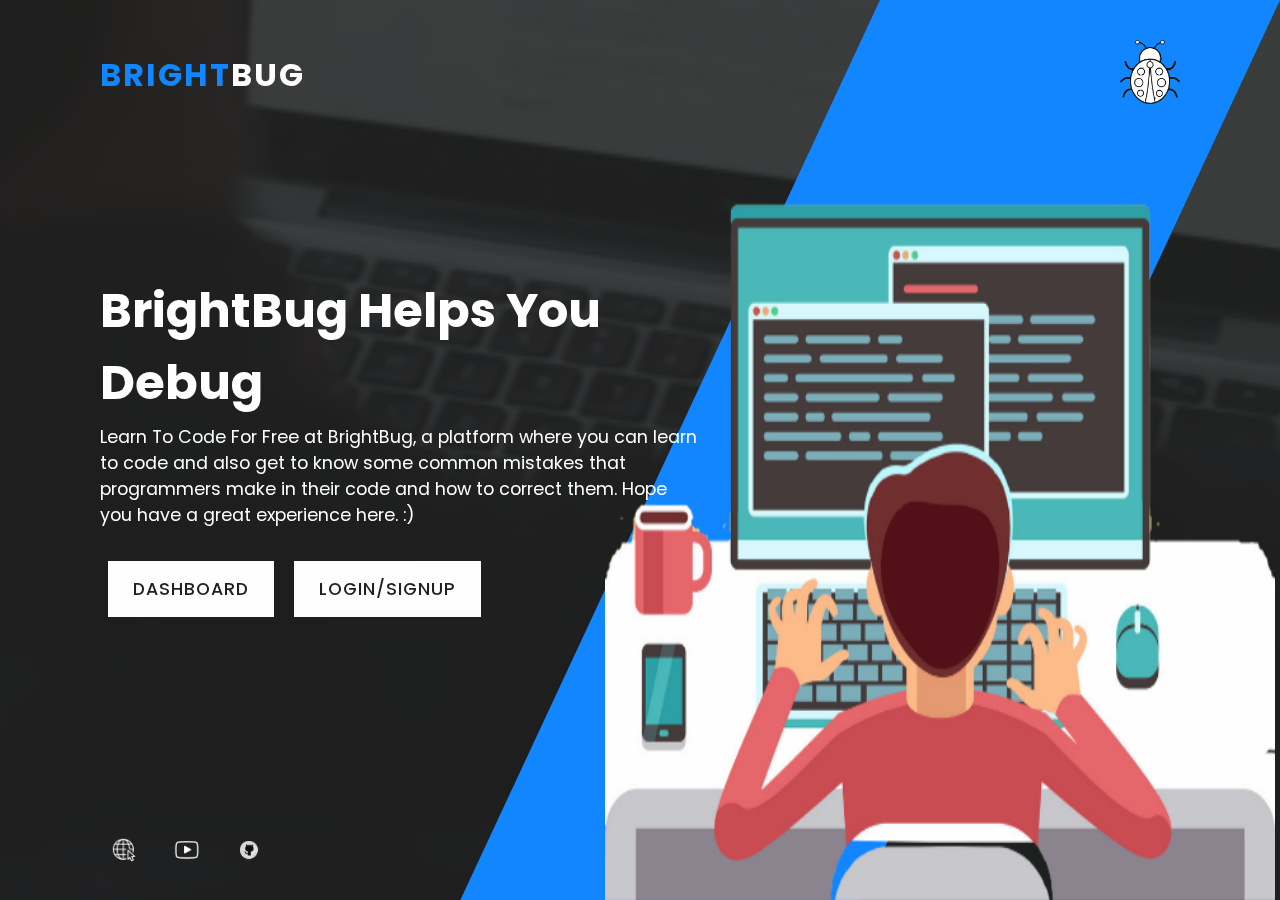
<file: index.html>
<!DOCTYPE html>
<html lang="en">
<head>
	<meta charset="utf-8">
	<meta name="viewport" content="width=device-width, initial scale=1.0">
	<meta property="og:type" content="website">
    <meta property="og:description" content="Learn To Code For Free at BrightBug, a platform where you can learn to code and also get to know some common mistakes that programmers make in their code and how to correct them.">
    <meta property="og:image" content="https://brightbug-edu.github.io/ogp.jpg">
	<meta property="og:site_name" content="BrightBug Education">
	<title>BrightBug Education</title>
	<link rel = "icon" href="toggle.png" type = "image/x-icon" class="x-icon">
	<link rel="stylesheet" href="style.css">
	<script src="https://cdnjs.cloudflare.com/ajax/libs/jquery/3.5.1/jquery.min.js"></script>
</head>
<body>
	<div class="loader">
        <div></div>
    </div>
	<div class="content">
	<header>
		<a href="https://brightbug-edu.github.io" class="logo"><span>BRIGHT</span>BUG</a>
		<div class="toggle"><img src="toggle.png"></div>
	</header>
	<div class="banner">
		<video src="bg1.mp4" autoplay muted loop type="mp4"></video>
		<div class="textBox">
			<h2>BrightBug Helps You Debug</h2>
			<p>Learn To Code For Free at BrightBug, a platform where you can learn to code and also get to know some common mistakes that programmers make in their code and how to correct them. Hope you have a great experience here. :)</p>
			<a href="Dashboard/">Dashboard</a>
			<a href="login">Login/SignUp</a>
		</div>
		<div class="imgBox">
			<img src="man.png">
		</div>
		<ul class="sci">
			<li><a href="https://brightbug-edu.github.io"><img src="web.png" ></a></li>
			<li><a href="https://www.youtube.com/channel/UCu9AAcdkXLlgfC1HhTxM0HA"><img src="yt.png"></a></li>
			<li><a href="https://github.com/brightbug-edu"><img src="git.png"></a></li>
		</ul>
	</div>
</div>
<script>
	$(window).on('load',function(){
		$(".loader").fadeOut(1000);
		$(".content").fadeIn(1000);
	});
</script>
</body>
</html>
</file>
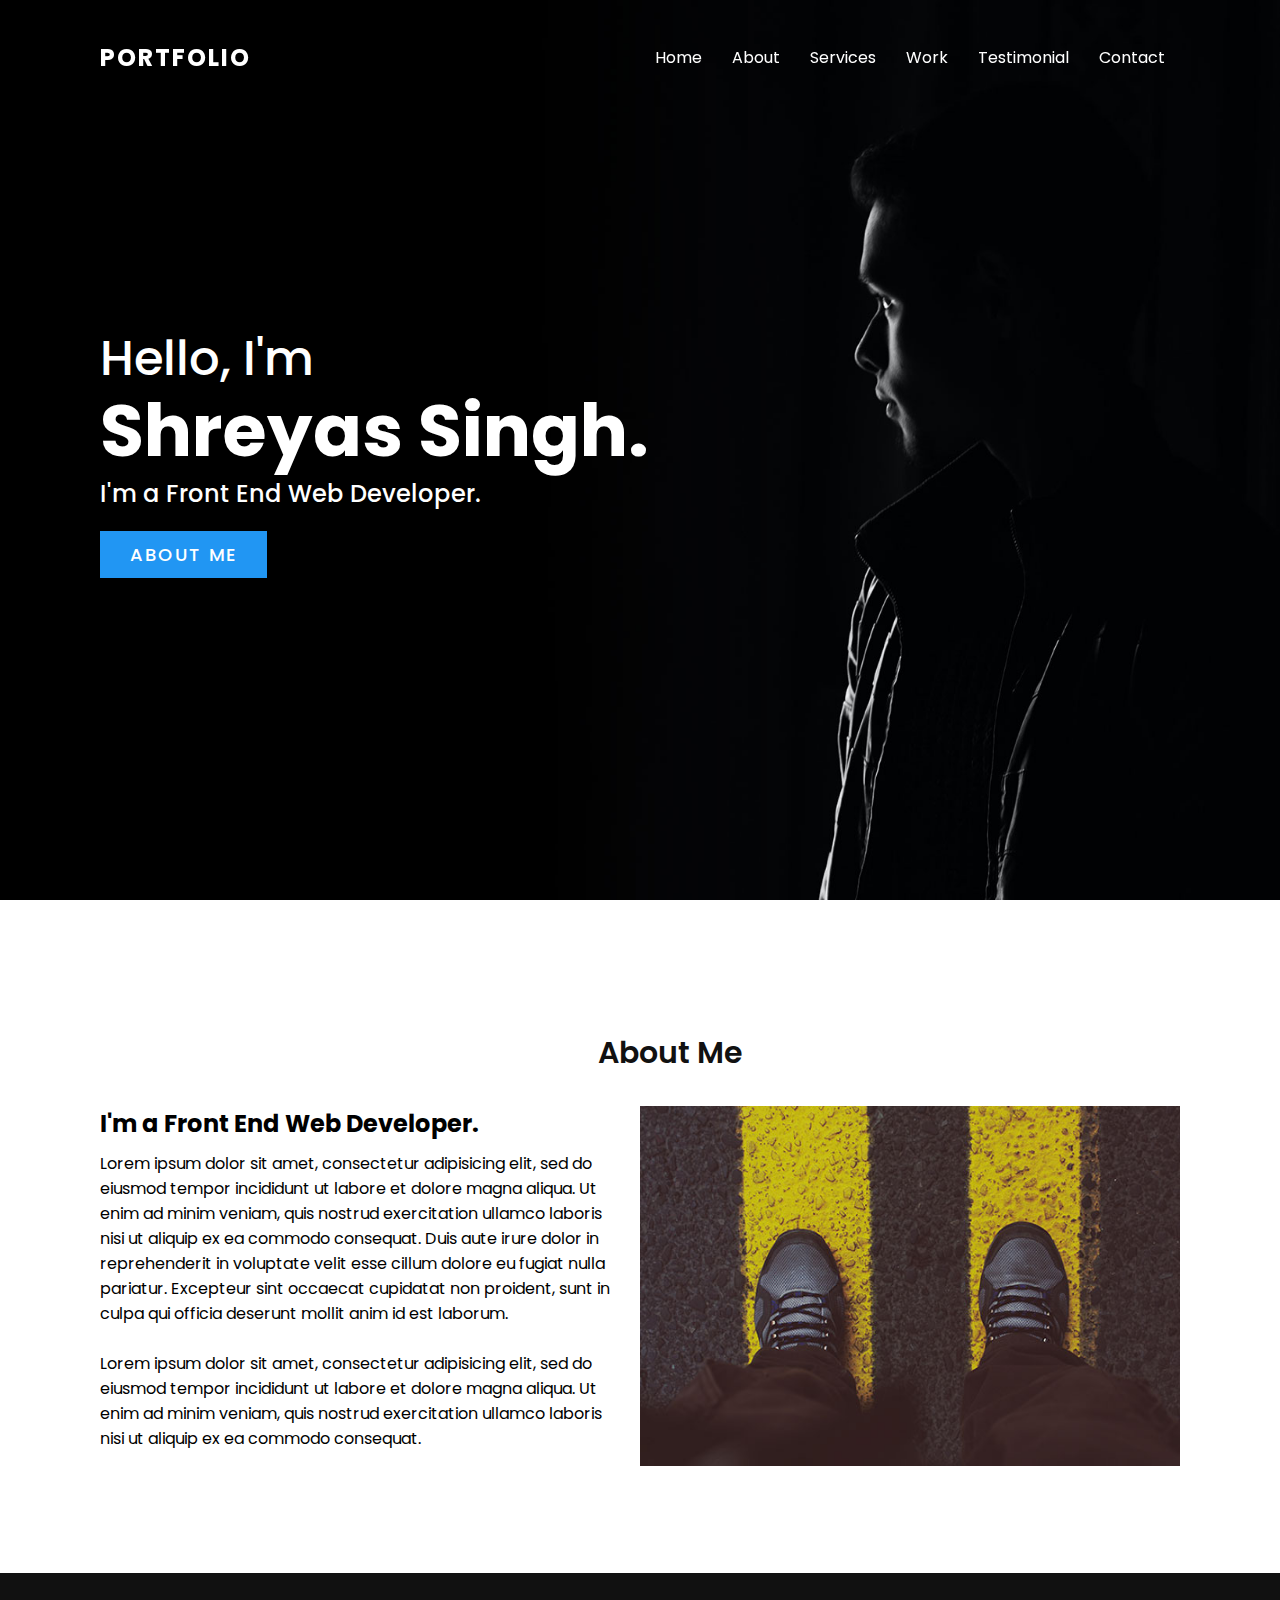
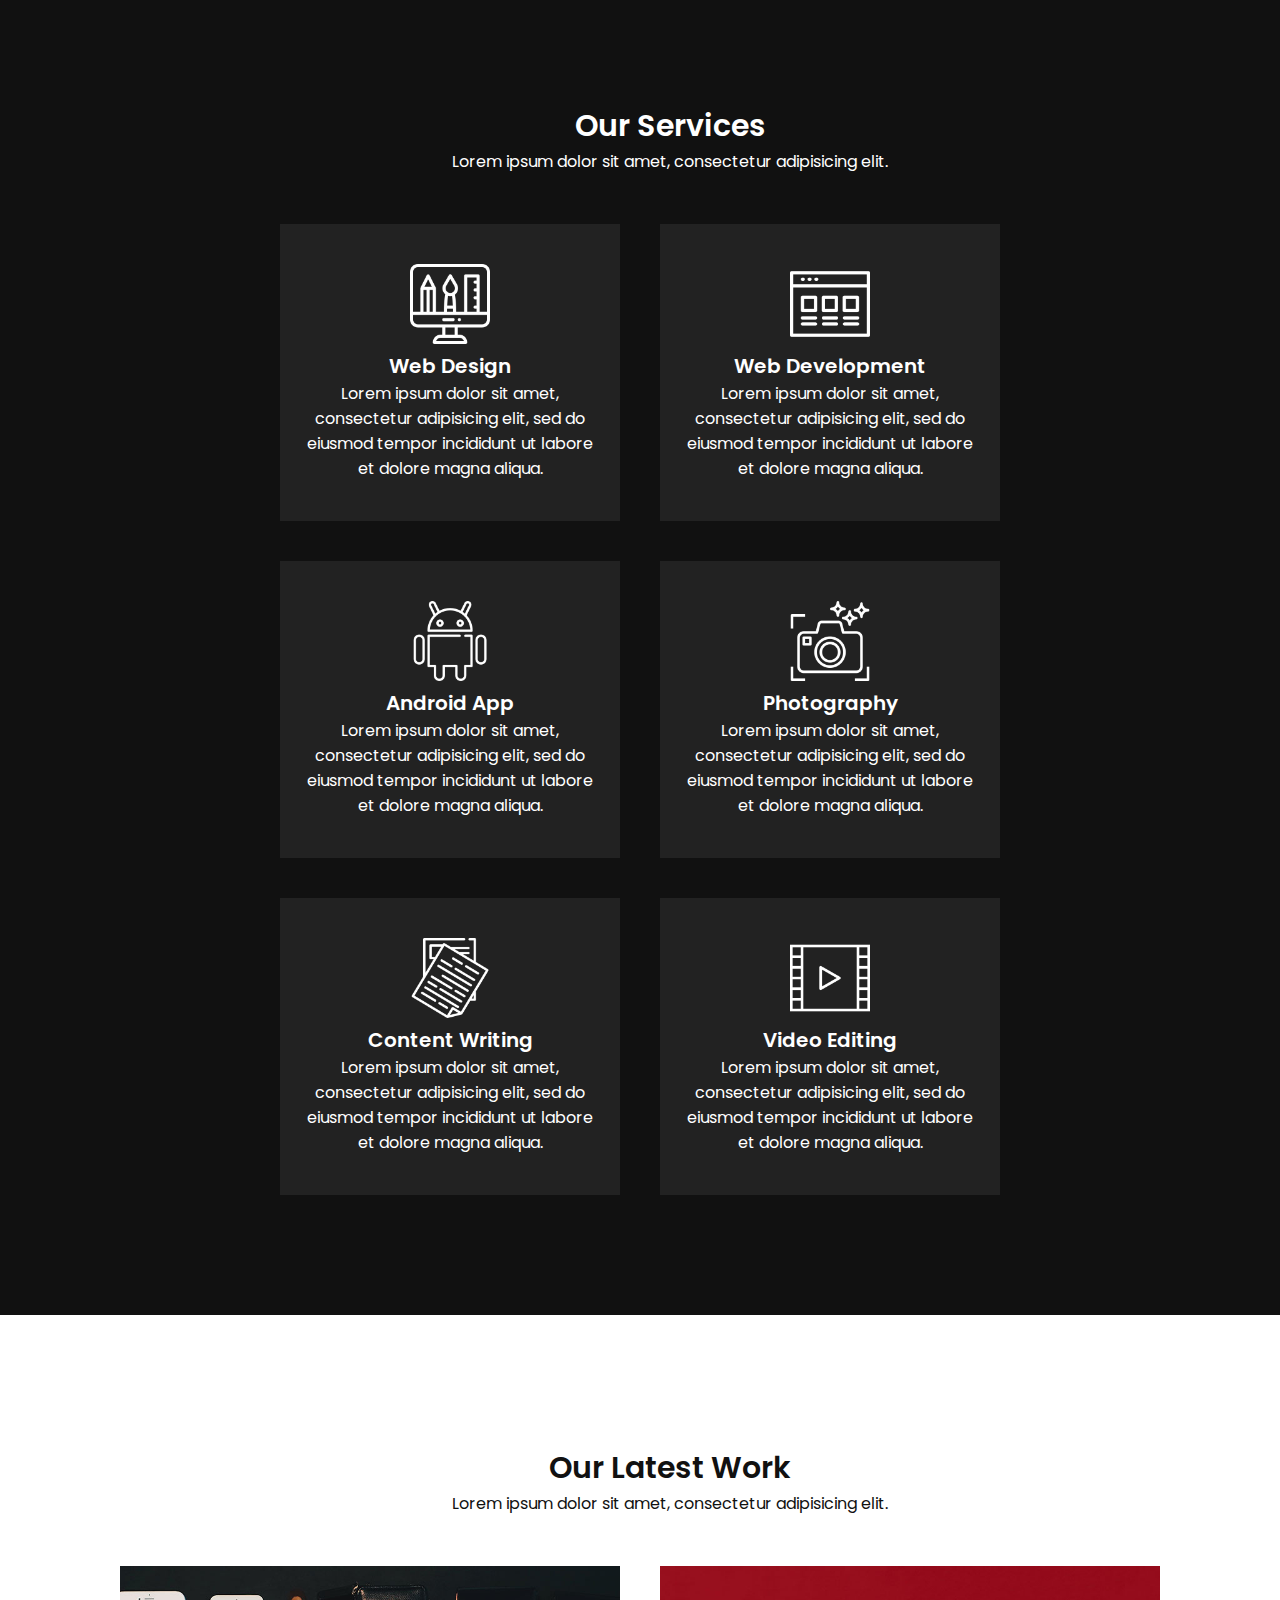
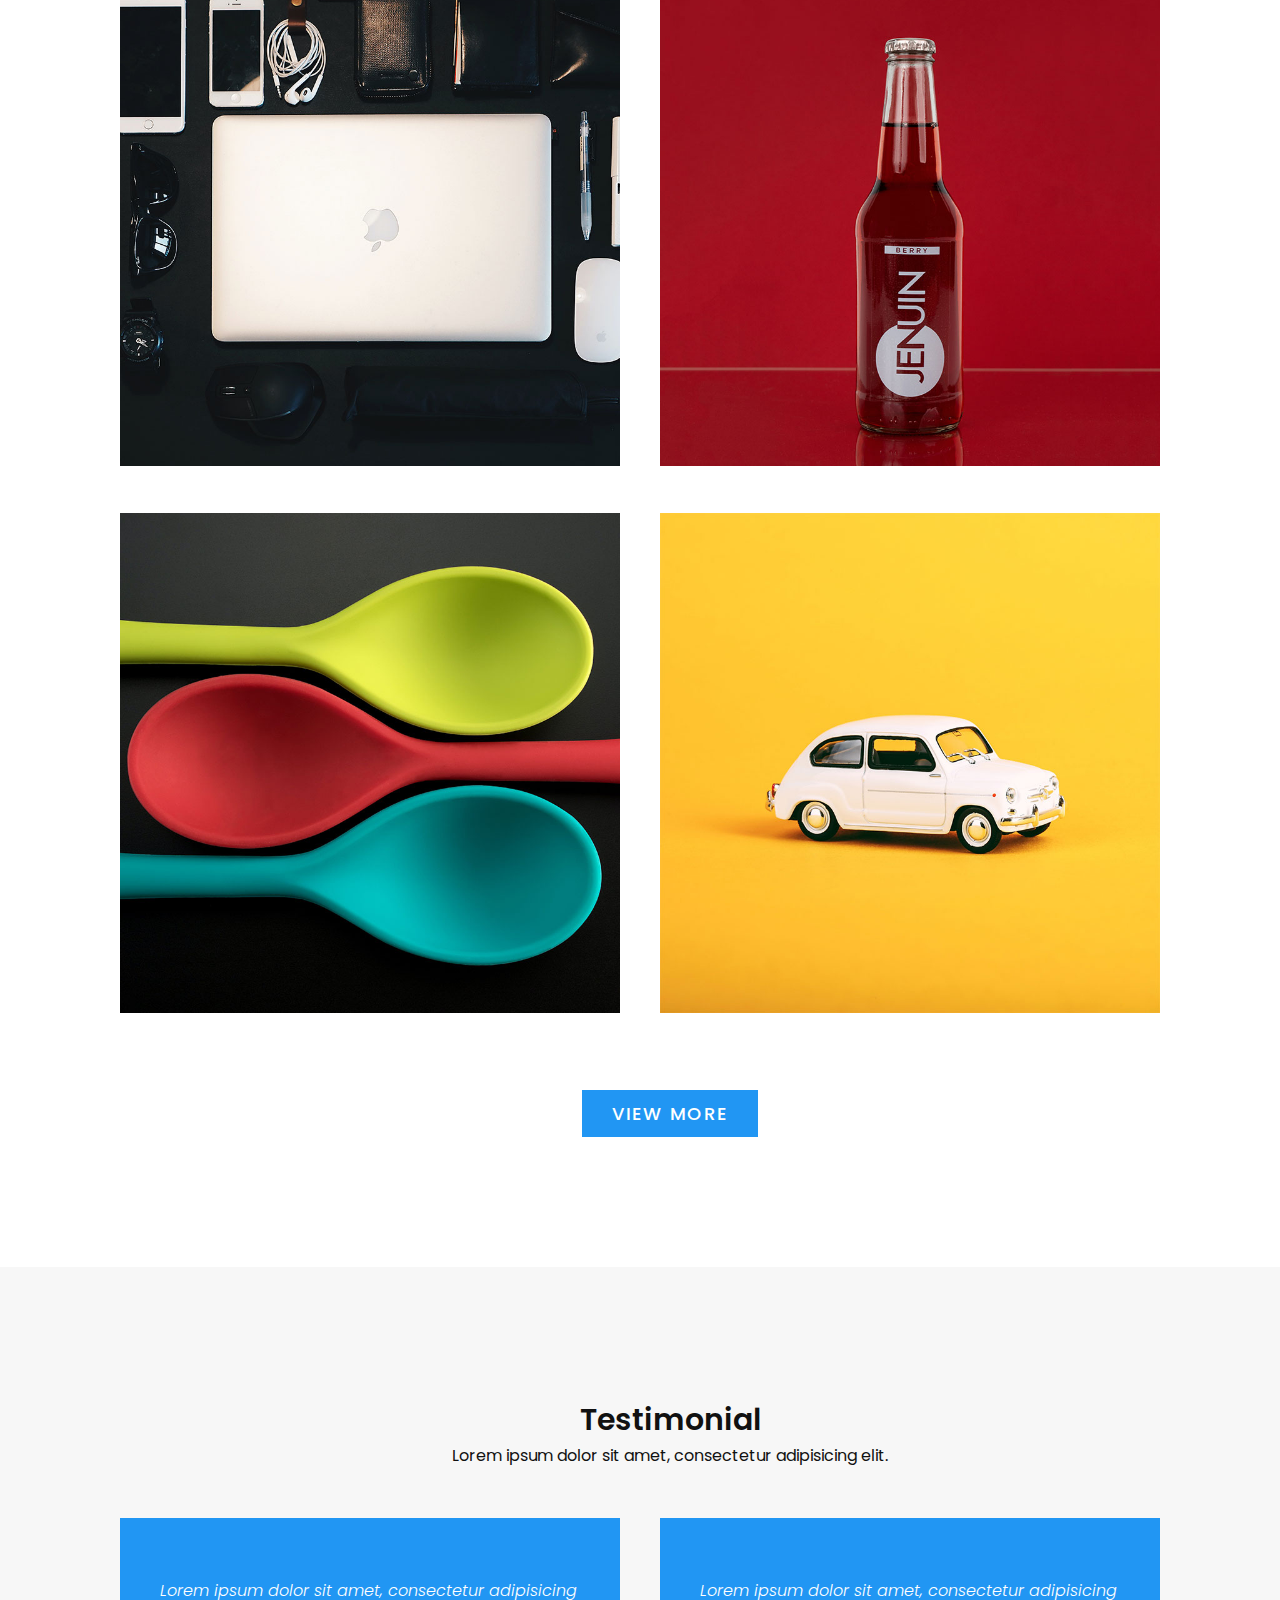
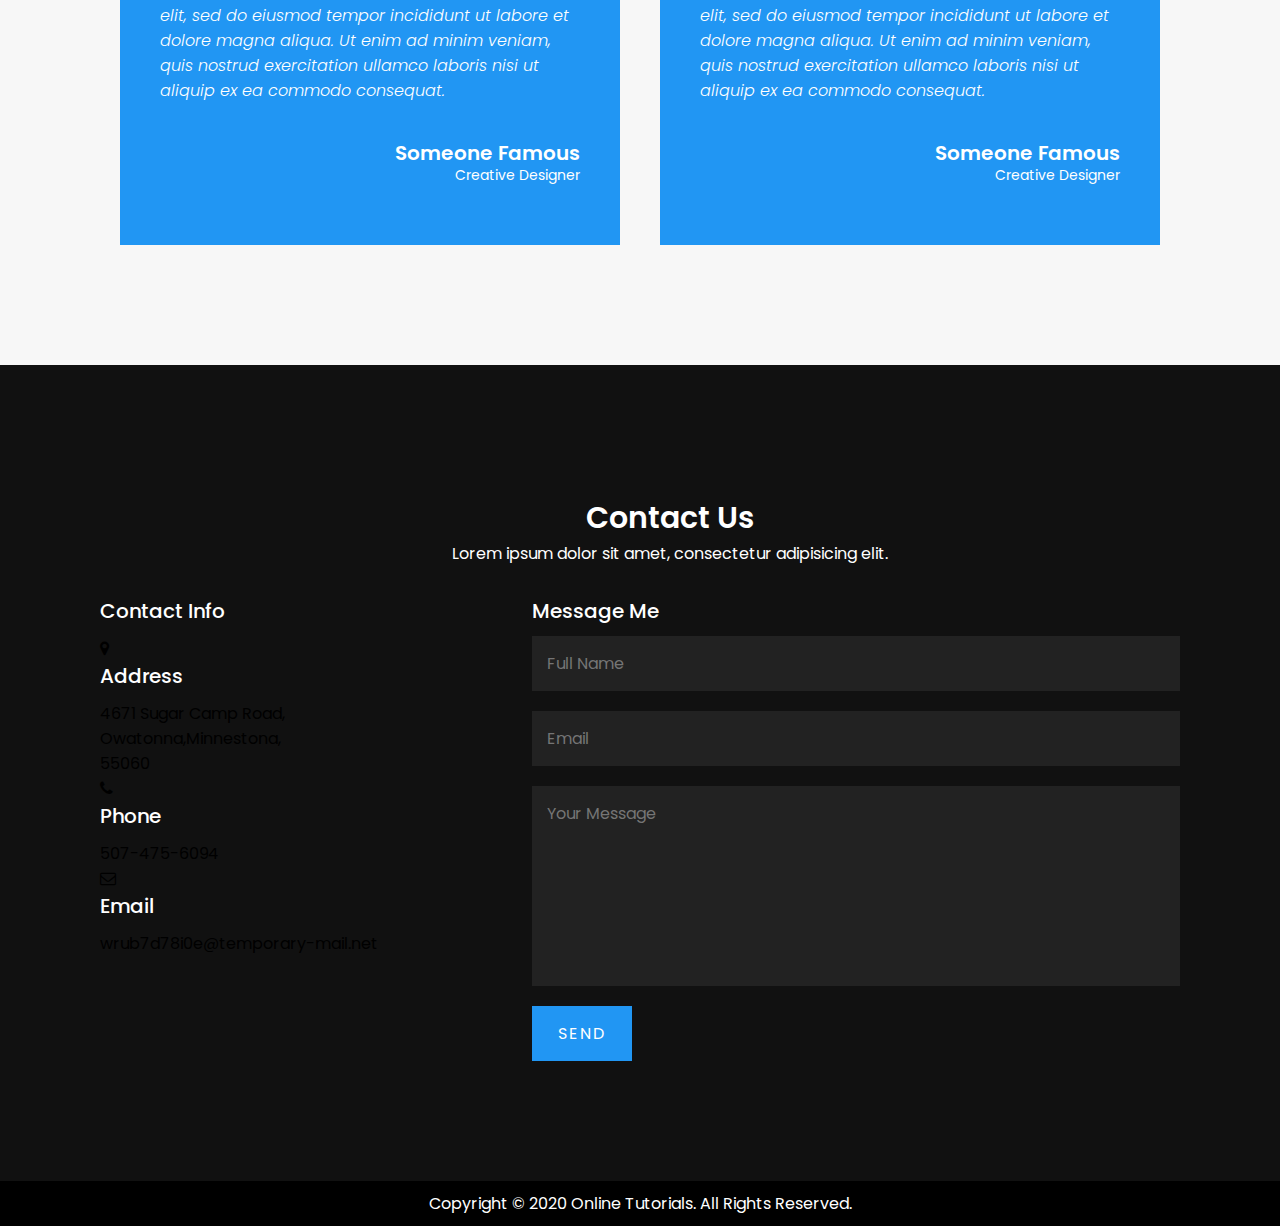
<file: PF landing page - Copy/index.html>
<!DOCTYPE html>
<html lang="en">
<head>
	<title>Portfolio</title>
	<meta charset="utf-8">
	<meta name="viewport" content="width=device-width,initial-scale=1.0">
	<link rel="stylesheet" href="https://stackpath.bootstrapcdn.com/font-awesome/4.7.0/css/font-awesome.min.css" integrity="sha384-wvfXpqpZZVQGK6TAh5PVlGOfQNHSoD2xbE+QkPxCAFlNEevoEH3Sl0sibVcOQVnN" crossorigin="anonymous">
	<link rel="stylesheet" type="text/css" href="style.css">
	<link rel = "icon" href="icon1.png" type = "image/x-icon" class="x-icon">
</head>
<body>
	<header>
		<a href="#" class="logo">PortFolio</a>
		<div class="toggle" onclick="toggleMenu();">
			<ul class="menu">
				<li><a href="#home" onclick="toggleMenu();">Home</a></li>
				<li><a href="#about" onclick="toggleMenu();">About</a></li>
				<li><a href="#services" onclick="toggleMenu();">Services</a></li>
				<li><a href="#work" onclick="toggleMenu();">Work</a></li>
				<li><a href="#testimonial" onclick="toggleMenu();">Testimonial</a></li>
				<li><a href="#contact" onclick="toggleMenu();">Contact</a></li>
			</ul>
		</div>
	</header>
	<section class="banner" id="home">
		<div class="textBx">
			<h2>Hello, I'm<br><span>Shreyas Singh.</span></h2>
			<h3>I'm a Front End Web Developer.</h3>
			<a href="#about" class="btn">About Me</a>
		</div>
	</section>
	<section class="about" id="about">
		<div class="heading">
			<h2>About Me</h2>
		</div>
		<div class="content">
			<div class="contentBx w50">
				<h3>I'm a Front End Web Developer.</h3>
				<p>Lorem ipsum dolor sit amet, consectetur adipisicing elit, sed do eiusmod tempor incididunt ut labore et dolore magna aliqua. Ut enim ad minim veniam, quis nostrud exercitation ullamco laboris nisi ut aliquip ex ea commodo consequat. Duis aute irure dolor in reprehenderit in voluptate velit esse cillum dolore eu fugiat nulla pariatur. Excepteur sint occaecat cupidatat non proident, sunt in culpa qui officia deserunt mollit anim id est laborum.<br><br>Lorem ipsum dolor sit amet, consectetur adipisicing elit, sed do eiusmod tempor incididunt ut labore et dolore magna aliqua. Ut enim ad minim veniam, quis nostrud exercitation ullamco laboris nisi ut aliquip ex ea commodo consequat.</p>
			</div>
			<div class="w50">
				<img src="img1.jpg" class="img">
			</div>
		</div>
	</section>
	<section class="services" id="services">
		<div class="heading white">
			<h2>Our Services</h2>
			<p>Lorem ipsum dolor sit amet, consectetur adipisicing elit.</p>
		</div>
		<div class="content">
			<div class="servicesBx">
				<img src="icon1.png">
				<h2>Web Design</h2>
				<p>Lorem ipsum dolor sit amet, consectetur adipisicing elit, sed do eiusmod tempor incididunt ut labore et dolore magna aliqua.</p>
			</div>
			<div class="servicesBx">
				<img src="icon2.png">
				<h2>Web Development</h2>
				<p>Lorem ipsum dolor sit amet, consectetur adipisicing elit, sed do eiusmod tempor incididunt ut labore et dolore magna aliqua.</p>
			</div>
			<div class="servicesBx">
				<img src="icon3.png">
				<h2>Android App</h2>
				<p>Lorem ipsum dolor sit amet, consectetur adipisicing elit, sed do eiusmod tempor incididunt ut labore et dolore magna aliqua.</p>
			</div>
			<div class="servicesBx">
				<img src="icon4.png">
				<h2>Photography</h2>
				<p>Lorem ipsum dolor sit amet, consectetur adipisicing elit, sed do eiusmod tempor incididunt ut labore et dolore magna aliqua.</p>
			</div>
			<div class="servicesBx">
				<img src="icon5.png">
				<h2>Content Writing</h2>
				<p>Lorem ipsum dolor sit amet, consectetur adipisicing elit, sed do eiusmod tempor incididunt ut labore et dolore magna aliqua.</p>
			</div>
			<div class="servicesBx">
				<img src="icon6.png">
				<h2>Video Editing</h2>
				<p>Lorem ipsum dolor sit amet, consectetur adipisicing elit, sed do eiusmod tempor incididunt ut labore et dolore magna aliqua.</p>
			</div>
		</div>
	</section>
	<section class="work" id="work">
		<div class="heading">
			<h2>Our Latest Work</h2>
			<p>Lorem ipsum dolor sit amet, consectetur adipisicing elit.</p>
		</div>
		<div class="content">
			<div class="workBx">
				<img src="product1.jpg">
			</div>
			<div class="workBx">
				<img src="product2.jpg">
			</div>
			<div class="workBx">
				<img src="product3.jpg">
			</div>
			<div class="workBx">
				<img src="product4.jpg">
			</div>
		</div><div class="heading">
			<a href="#" class="btn">View More</a>
		</div>
	</section>
	<section class="testimonial" id="testimonial">
		<div class="heading">
			<h2>Testimonial</h2>
			<p>Lorem ipsum dolor sit amet, consectetur adipisicing elit.</p>
		</div>
		<div class="content">
			<div class="testimonialBx">
				<p>Lorem ipsum dolor sit amet, consectetur adipisicing elit, sed do eiusmod tempor incididunt ut labore et dolore magna aliqua. Ut enim ad minim veniam, quis nostrud exercitation ullamco laboris nisi ut aliquip ex ea commodo consequat.</p>
				<h3>Someone Famous<br><span>Creative Designer</span></h3>
			</div>
			<div class="testimonialBx">
				<p>Lorem ipsum dolor sit amet, consectetur adipisicing elit, sed do eiusmod tempor incididunt ut labore et dolore magna aliqua. Ut enim ad minim veniam, quis nostrud exercitation ullamco laboris nisi ut aliquip ex ea commodo consequat.</p>
				<h3>Someone Famous<br><span>Creative Designer</span></h3>
			</div>
		</div>
	</section>
	<section class="contact" id="contact">
		<div class="heading white">
			<h2>Contact Us</h2>
			<p>Lorem ipsum dolor sit amet, consectetur adipisicing elit.</p>
		</div>
		<div class="content">
			<div class="contactInfo">
				<h3>Contact Info</h3>
				<div class="contentInfoBx">
					<div class="box">
						<div class="icon">
							<i class="fa fa-map-marker"></i>
						</div>
					    <div class="text">
						    <h3>Address</h3>
						    <p>4671  Sugar Camp Road,<br>Owatonna,Minnestona,<br>55060</p>
					    </div>
					</div>
					<div class="box">
						<div class="icon">
							<i class="fa fa-phone"></i>
						</div>
					    <div class="text">
						    <h3>Phone</h3>
						    <p>507-475-6094</p>
					    </div>
					</div>
					<div class="box">
						<div class="icon">
							<i class="fa fa-envelope-o"></i>
						</div>
					    <div class="text">
						    <h3>Email</h3>
						    <p>wrub7d78i0e@temporary-mail.net</p>
					    </div>
					</div>
				</div>
			</div>
			<div class="formBx">
				<form>
					<h3>Message Me</h3>
					<input type="text" name="" placeholder="Full Name">
					<input type="email" name="" placeholder="Email">
					<textarea placeholder="Your Message"></textarea>
					<input type="submit" value="Send">
				</form>
			</div>
		</div>
	</section>
	<div class="copyright">
		<p>Copyright © 2020 Online Tutorials. All Rights Reserved.</p>
	</div>
	<script type="text/javascript">
		window.addEventListener('scroll',function(){
			var header = document.querySelector('header');
			header.classList.toggle('sticky', window.scrollY > 0);
		});

		function toggleMenu(){
			var menuToggle = document.querySelector('.toggle');
			var menu = document.querySelector('.menu');
			menuToggle.classList.toggle('active');
			menu.classList.toggle('active');
		}
	</script>
</body>
</html>
</file>
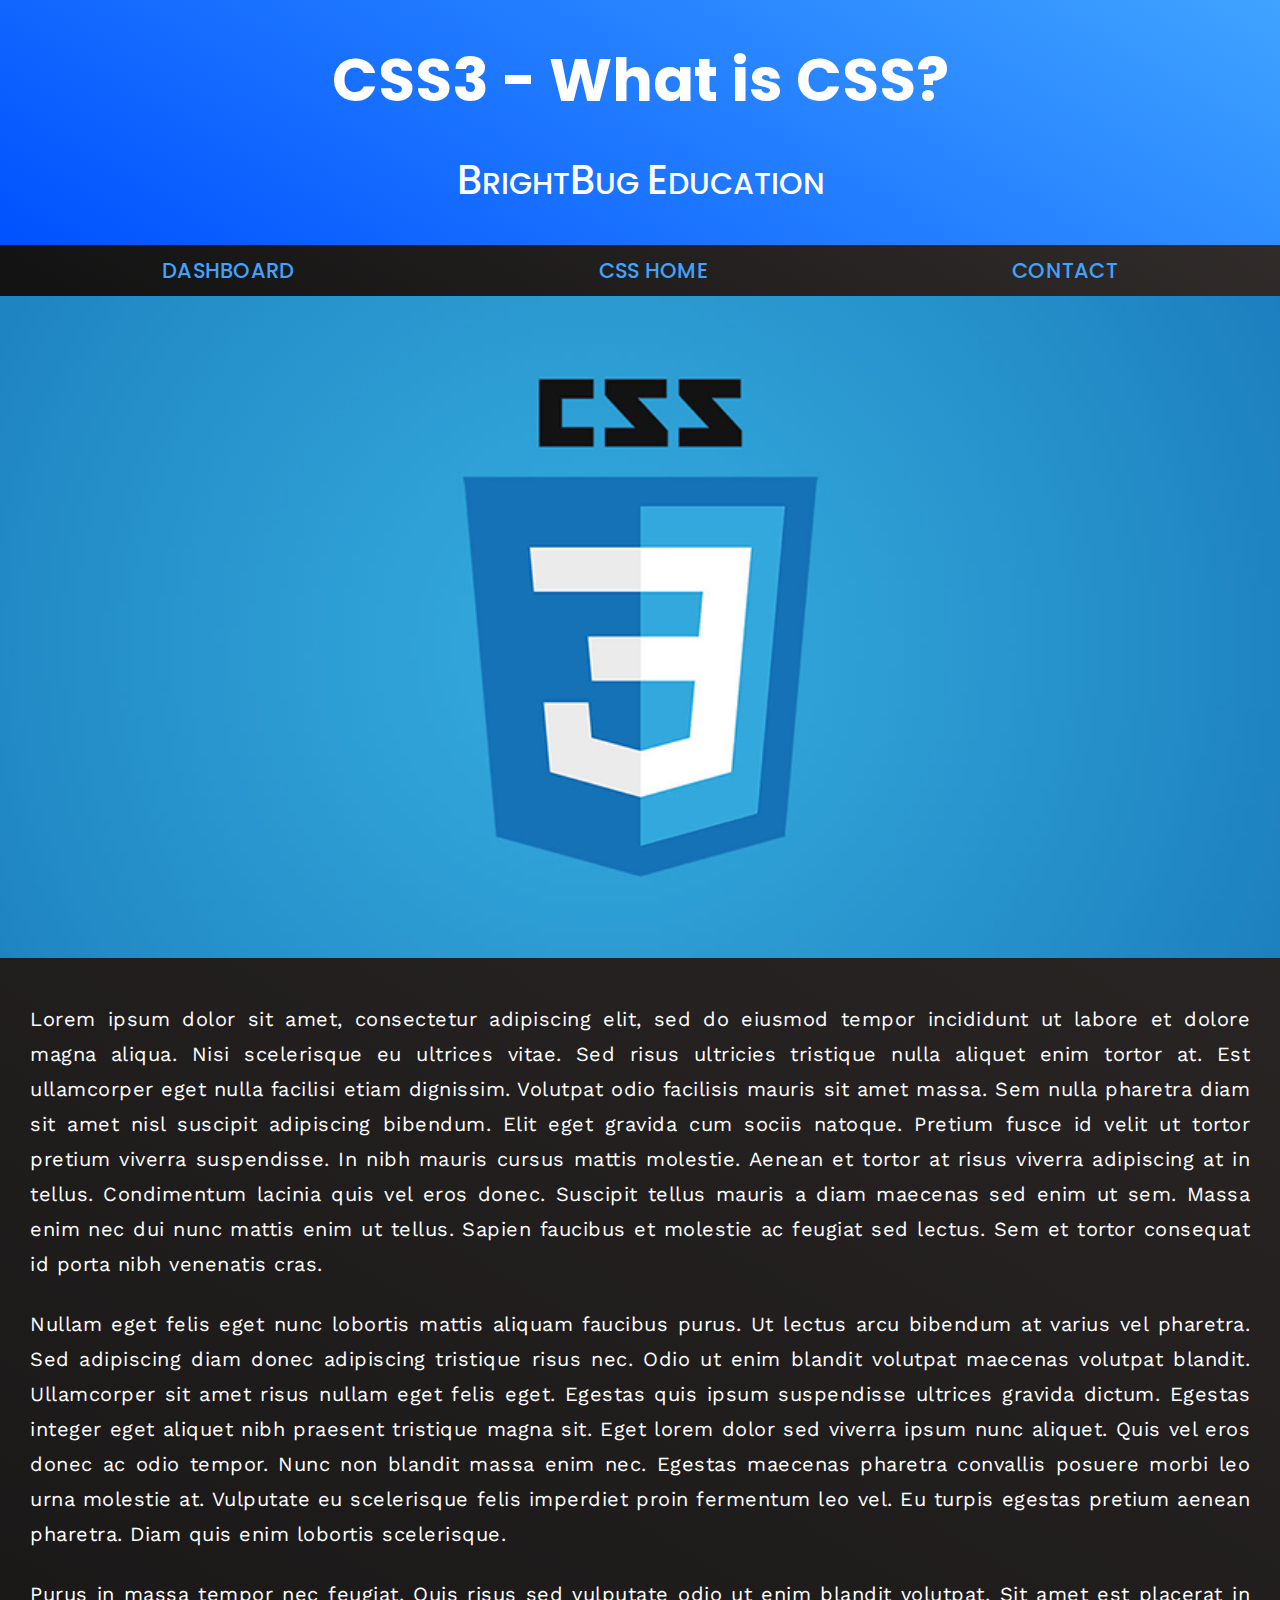
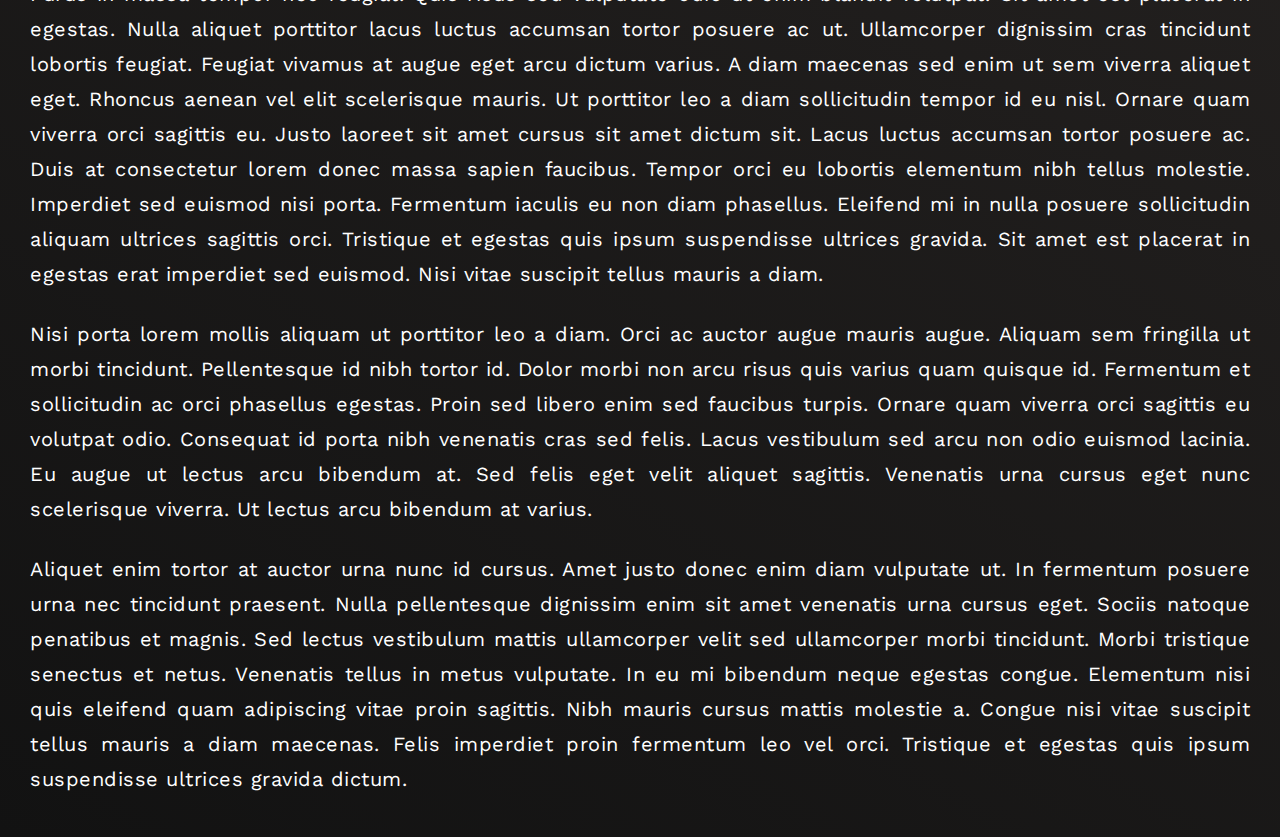
<file: CSS3/L1-WhatisCSS.html>
<!DOCTYPE html>
<html>
<head>
	<link rel = "icon" href =  
"https://i.postimg.cc/9Q1zGz05/BBE.png" 
        type = "image/x-icon" class="x-icon">
	<title>CSS3-What is CSS? | BrightBug Education</title>
	<!--Google Font-->
	<link href="https://fonts.googleapis.com/css2?family=Poppins:wght@500;600&family=Work+Sans&display=swap" rel="stylesheet">
	<!--Stylesheet-->
	<style>
		body{
	background:linear-gradient(
		30deg,#121212,#312c2a);
}
*,*:before,*:after{
	padding: 0;
	margin: 0;
}
header{
	background: linear-gradient(
		30deg,#0051ff,#40a3ff);
	padding: 35px 0;
	margin: 0;
	font-family: 'Poppins',sans-serif;
}
header .toggle
{
	max-width:60px;
	cursor: pointer;
}
header .toggle img
{
	max-width:100%;
}
h1{
	font-size: 60px;
	color: white;
	text-align: center;
}
h5{
	font-size: 30px;
	font-weight:500;
	color: white;
	text-align: center;
}
h5 span{
	font-size: 40px;
	font-weight:500;
	color: white;
	text-align: center;
}
p{
	margin-top: 25px;
}
section{
	font-family: 'Work Sans',sans-serif;
	line-height: 35px;
	font-size: 20px;
	letter-spacing: 0.5px;
	text-align: justify;
	margin: 40px 30px;
	color: white;
}
img{
	width: 100%;
	height: auto;
}
nav{
	background: linear-gradient(
		30deg,#121212,#312c2a);
}
ul{
	list-style-type: none;
	display: flex;
	align-items: center;
	justify-content: space-around;
	padding: 10px;
}
li>a{
	font-family: 'Poppins',sans-serif;
	font-size:21PX;
	text-transform: uppercase;
	font-weight: 500;
	color:#40a3ff;
	text-decoration: none;
	letter-spacing: 0.3px
}
.sticky{
	width: 100%;
	background: linear-gradient(
		30deg,#0051ff,#40a3ff);
	position: fixed;
	top: 0;
}
.sticky a{
	color: white;
}
::selection{
	color:#40a3ff;
	background:#524a4a;
}
::-webkit-scrollbar{
	width:20px;
}
::-webkit-scrollbar-track{
	background:linear-gradient(
		30deg,#121212,#312c2a);
}
::-webkit-scrollbar-thumb{
	background:linear-gradient(45deg,#0051ff,#40a3ff);
	border-radius:8px;
}
	</style>
	<!--Script-->
	<script>
		document.addEventListener('DOMContentLoaded', function(){
	var nav = document.getElementById("nav");
	var current_pos = nav.offsetTop;
	window.onscroll = function(){
		var window_pos = document.documentElement.scrollTop;
		if(window_pos>=current_pos){
			nav.classList.add("sticky");
		}
		else{
			nav.classList.remove("sticky");
		}
	}
} )
	</script>
</head>
<body>
	<header>
		<h1>CSS3 - What is CSS?</h1><br>
		<h5><span>B</span>RIGHT<span>B</span>UG <span>E</span>DUCATION</h5>
		
	</header>
	<nav id="nav">
		<ul>
			<li>
				<a href="../Dashboard/index.html">Dashboard</a>
			</li>
			<li>
				<a href="index.html">CSS Home</a>
			</li>
			<li>
				<a href="mailto:brightbug.edu@gmail.com">Contact</a>
			</li>
		</ul>
	</nav>
	<img src="images/img1.png">
	<section>
		<p>Lorem ipsum dolor sit amet, consectetur adipiscing elit, sed do eiusmod tempor incididunt ut labore et dolore magna aliqua. Nisi scelerisque eu ultrices vitae. Sed risus ultricies tristique nulla aliquet enim tortor at. Est ullamcorper eget nulla facilisi etiam dignissim. Volutpat odio facilisis mauris sit amet massa. Sem nulla pharetra diam sit amet nisl suscipit adipiscing bibendum. Elit eget gravida cum sociis natoque. Pretium fusce id velit ut tortor pretium viverra suspendisse. In nibh mauris cursus mattis molestie. Aenean et tortor at risus viverra adipiscing at in tellus. Condimentum lacinia quis vel eros donec. Suscipit tellus mauris a diam maecenas sed enim ut sem. Massa enim nec dui nunc mattis enim ut tellus. Sapien faucibus et molestie ac feugiat sed lectus. Sem et tortor consequat id porta nibh venenatis cras.</p>
		<p>Nullam eget felis eget nunc lobortis mattis aliquam faucibus purus. Ut lectus arcu bibendum at varius vel pharetra. Sed adipiscing diam donec adipiscing tristique risus nec. Odio ut enim blandit volutpat maecenas volutpat blandit. Ullamcorper sit amet risus nullam eget felis eget. Egestas quis ipsum suspendisse ultrices gravida dictum. Egestas integer eget aliquet nibh praesent tristique magna sit. Eget lorem dolor sed viverra ipsum nunc aliquet. Quis vel eros donec ac odio tempor. Nunc non blandit massa enim nec. Egestas maecenas pharetra convallis posuere morbi leo urna molestie at. Vulputate eu scelerisque felis imperdiet proin fermentum leo vel. Eu turpis egestas pretium aenean pharetra. Diam quis enim lobortis scelerisque.</p>

		<p>Purus in massa tempor nec feugiat. Quis risus sed vulputate odio ut enim blandit volutpat. Sit amet est placerat in egestas. Nulla aliquet porttitor lacus luctus accumsan tortor posuere ac ut. Ullamcorper dignissim cras tincidunt lobortis feugiat. Feugiat vivamus at augue eget arcu dictum varius. A diam maecenas sed enim ut sem viverra aliquet eget. Rhoncus aenean vel elit scelerisque mauris. Ut porttitor leo a diam sollicitudin tempor id eu nisl. Ornare quam viverra orci sagittis eu. Justo laoreet sit amet cursus sit amet dictum sit. Lacus luctus accumsan tortor posuere ac. Duis at consectetur lorem donec massa sapien faucibus. Tempor orci eu lobortis elementum nibh tellus molestie. Imperdiet sed euismod nisi porta. Fermentum iaculis eu non diam phasellus. Eleifend mi in nulla posuere sollicitudin aliquam ultrices sagittis orci. Tristique et egestas quis ipsum suspendisse ultrices gravida. Sit amet est placerat in egestas erat imperdiet sed euismod. Nisi vitae suscipit tellus mauris a diam.</p>

		<p>Nisi porta lorem mollis aliquam ut porttitor leo a diam. Orci ac auctor augue mauris augue. Aliquam sem fringilla ut morbi tincidunt. Pellentesque id nibh tortor id. Dolor morbi non arcu risus quis varius quam quisque id. Fermentum et sollicitudin ac orci phasellus egestas. Proin sed libero enim sed faucibus turpis. Ornare quam viverra orci sagittis eu volutpat odio. Consequat id porta nibh venenatis cras sed felis. Lacus vestibulum sed arcu non odio euismod lacinia. Eu augue ut lectus arcu bibendum at. Sed felis eget velit aliquet sagittis. Venenatis urna cursus eget nunc scelerisque viverra. Ut lectus arcu bibendum at varius.</p>
		<p>Aliquet enim tortor at auctor urna nunc id cursus. Amet justo donec enim diam vulputate ut. In fermentum posuere urna nec tincidunt praesent. Nulla pellentesque dignissim enim sit amet venenatis urna cursus eget. Sociis natoque penatibus et magnis. Sed lectus vestibulum mattis ullamcorper velit sed ullamcorper morbi tincidunt. Morbi tristique senectus et netus. Venenatis tellus in metus vulputate. In eu mi bibendum neque egestas congue. Elementum nisi quis eleifend quam adipiscing vitae proin sagittis. Nibh mauris cursus mattis molestie a. Congue nisi vitae suscipit tellus mauris a diam maecenas. Felis imperdiet proin fermentum leo vel orci. Tristique et egestas quis ipsum suspendisse ultrices gravida dictum.<p>
	</section>
</body>
</html>
</file>
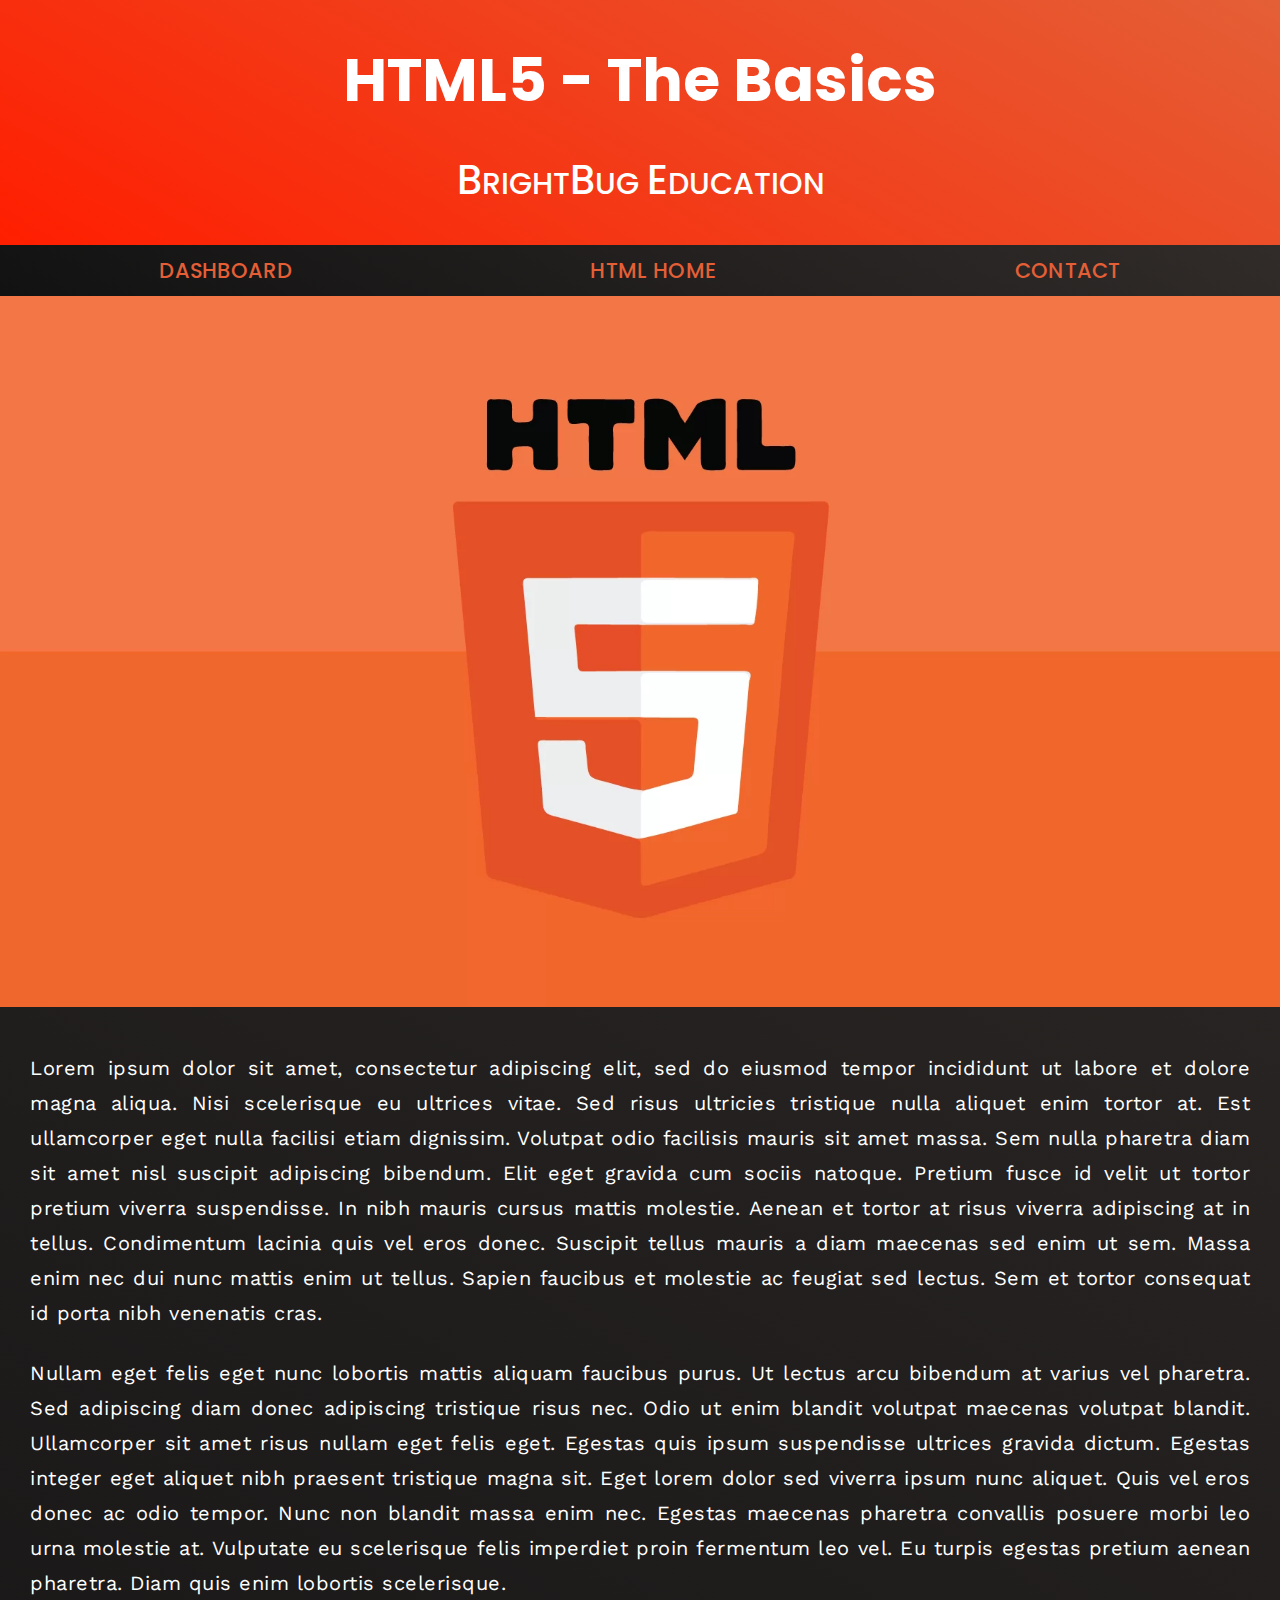
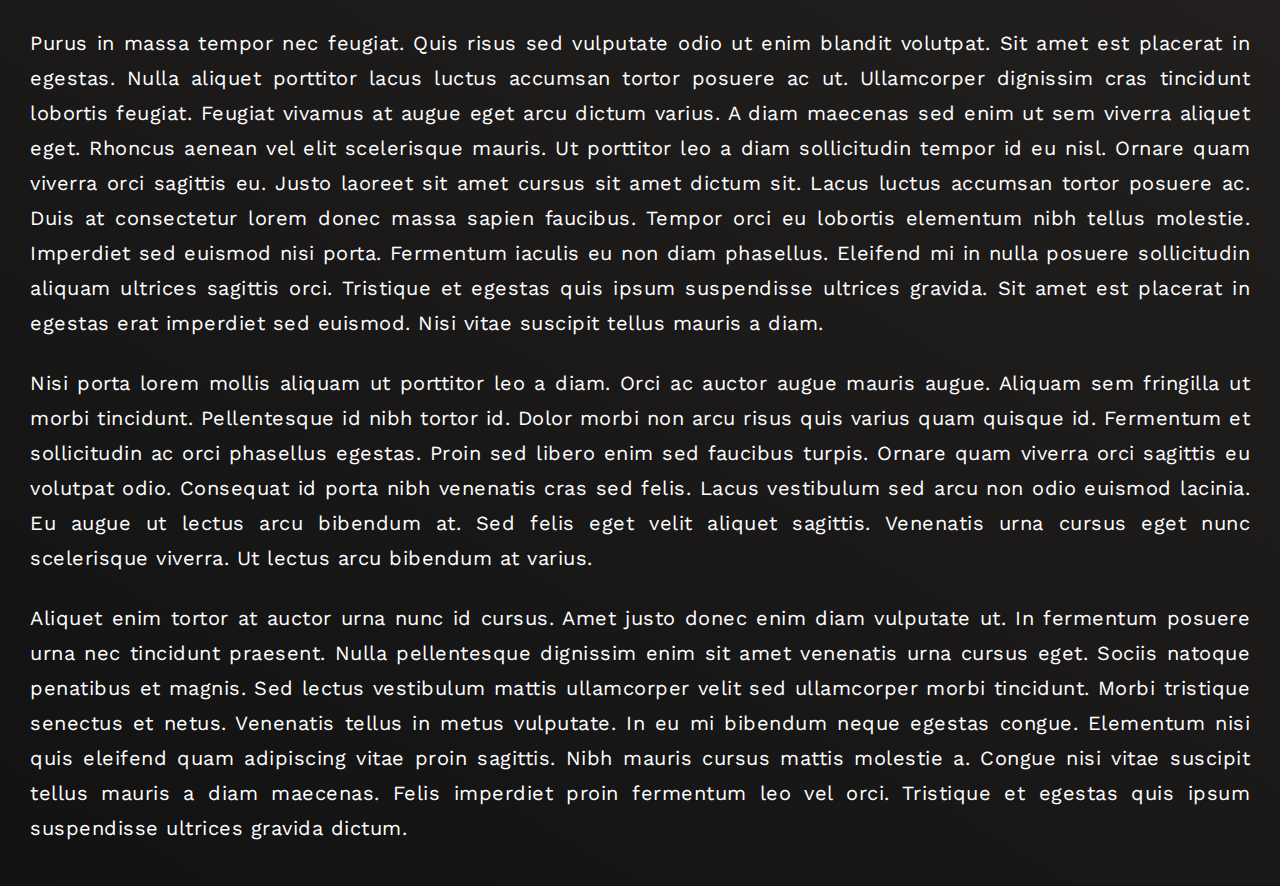
<file: HTML5/L1-Basics.html>
<!DOCTYPE html>
<html>
<head>
	<link rel = "icon" href =  
"https://i.postimg.cc/9Q1zGz05/BBE.png" 
        type = "image/x-icon" class="x-icon">

  <meta name="author" content="Legend_2711 (Shreyas)">
	<title>HTML5-The Basics | BrightBug Education</title>
	<!--Google Font-->
	<link href="https://fonts.googleapis.com/css2?family=Poppins:wght@500;600&family=Work+Sans&display=swap" rel="stylesheet">
	<!--Stylesheet-->
	<style>
		body{
	background:linear-gradient(
		30deg,#121212,#312c2a);
}
*,*:before,*:after{
	padding: 0;
	margin: 0;
}
header{
	background: linear-gradient(
		30deg,#ff1e00,#e45f36);
	padding: 35px 0;
	margin: 0;
	font-family: 'Poppins',sans-serif;
}
header .toggle
{
	max-width:60px;
	cursor: pointer;
}
header .toggle img
{
	max-width:100%;
}
h1{
	font-size: 60px;
	color: white;
	text-align: center;
}
h5{
	font-size: 30px;
	font-weight:500;
	color: white;
	text-align: center;
}
h5 span{
	font-size: 40px;
	font-weight:500;
	color: white;
	text-align: center;
}
p{
	margin-top: 25px;
}
section{
	font-family: 'Work Sans',sans-serif;
	line-height: 35px;
	font-size: 20px;
	letter-spacing: 0.5px;
	text-align: justify;
	margin: 40px 30px;
	color: white;
}
img{
	width: 100%;
	height: auto;
}
nav{
	background: linear-gradient(
		30deg,#121212,#312c2a);
}
ul{
	list-style-type: none;
	display: flex;
	align-items: center;
	justify-content: space-around;
	padding: 10px;
}
li>a{
	font-family: 'Poppins',sans-serif;
	font-size:21PX;
	text-transform: uppercase;
	font-weight: 500;
	color:#e45f36;
	text-decoration: none;
	letter-spacing: 0.3px
}
.sticky{
	width: 100%;
	background: linear-gradient(
		30deg,#ff1e00,#e45f36);
	position: fixed;
	top: 0;
}
.sticky a{
	color: white;
}
::selection{
	color:#e45f36f3;
	background:#524a4a;
}

	</style>
	<!--Script-->
	<script>
		document.addEventListener('DOMContentLoaded', function(){
	var nav = document.getElementById("nav");
	var current_pos = nav.offsetTop;
	window.onscroll = function(){
		var window_pos = document.documentElement.scrollTop;
		if(window_pos>=current_pos){
			nav.classList.add("sticky");
		}
		else{
			nav.classList.remove("sticky");
		}
	}
} )
	</script>
</head>
<body>
	<header>
		<h1>HTML5 - The Basics</h1><br>
		<h5><span>B</span>RIGHT<span>B</span>UG <span>E</span>DUCATION</h5>
		
	</header>
	<nav id="nav">
		<ul>
			<li>
				<a href="../Dashboard/index.html">Dashboard</a>
			</li>
			<li>
				<a href="index.html">HTML Home</a>
			</li>
			<li>
				<a href="mailto:brightbug.edu@gmail.com">Contact</a>
			</li>
		</ul>
	</nav>
	<img src="images/img1.jpg">
	<section>
		<p>Lorem ipsum dolor sit amet, consectetur adipiscing elit, sed do eiusmod tempor incididunt ut labore et dolore magna aliqua. Nisi scelerisque eu ultrices vitae. Sed risus ultricies tristique nulla aliquet enim tortor at. Est ullamcorper eget nulla facilisi etiam dignissim. Volutpat odio facilisis mauris sit amet massa. Sem nulla pharetra diam sit amet nisl suscipit adipiscing bibendum. Elit eget gravida cum sociis natoque. Pretium fusce id velit ut tortor pretium viverra suspendisse. In nibh mauris cursus mattis molestie. Aenean et tortor at risus viverra adipiscing at in tellus. Condimentum lacinia quis vel eros donec. Suscipit tellus mauris a diam maecenas sed enim ut sem. Massa enim nec dui nunc mattis enim ut tellus. Sapien faucibus et molestie ac feugiat sed lectus. Sem et tortor consequat id porta nibh venenatis cras.</p>
		<p>Nullam eget felis eget nunc lobortis mattis aliquam faucibus purus. Ut lectus arcu bibendum at varius vel pharetra. Sed adipiscing diam donec adipiscing tristique risus nec. Odio ut enim blandit volutpat maecenas volutpat blandit. Ullamcorper sit amet risus nullam eget felis eget. Egestas quis ipsum suspendisse ultrices gravida dictum. Egestas integer eget aliquet nibh praesent tristique magna sit. Eget lorem dolor sed viverra ipsum nunc aliquet. Quis vel eros donec ac odio tempor. Nunc non blandit massa enim nec. Egestas maecenas pharetra convallis posuere morbi leo urna molestie at. Vulputate eu scelerisque felis imperdiet proin fermentum leo vel. Eu turpis egestas pretium aenean pharetra. Diam quis enim lobortis scelerisque.</p>

		<p>Purus in massa tempor nec feugiat. Quis risus sed vulputate odio ut enim blandit volutpat. Sit amet est placerat in egestas. Nulla aliquet porttitor lacus luctus accumsan tortor posuere ac ut. Ullamcorper dignissim cras tincidunt lobortis feugiat. Feugiat vivamus at augue eget arcu dictum varius. A diam maecenas sed enim ut sem viverra aliquet eget. Rhoncus aenean vel elit scelerisque mauris. Ut porttitor leo a diam sollicitudin tempor id eu nisl. Ornare quam viverra orci sagittis eu. Justo laoreet sit amet cursus sit amet dictum sit. Lacus luctus accumsan tortor posuere ac. Duis at consectetur lorem donec massa sapien faucibus. Tempor orci eu lobortis elementum nibh tellus molestie. Imperdiet sed euismod nisi porta. Fermentum iaculis eu non diam phasellus. Eleifend mi in nulla posuere sollicitudin aliquam ultrices sagittis orci. Tristique et egestas quis ipsum suspendisse ultrices gravida. Sit amet est placerat in egestas erat imperdiet sed euismod. Nisi vitae suscipit tellus mauris a diam.</p>

		<p>Nisi porta lorem mollis aliquam ut porttitor leo a diam. Orci ac auctor augue mauris augue. Aliquam sem fringilla ut morbi tincidunt. Pellentesque id nibh tortor id. Dolor morbi non arcu risus quis varius quam quisque id. Fermentum et sollicitudin ac orci phasellus egestas. Proin sed libero enim sed faucibus turpis. Ornare quam viverra orci sagittis eu volutpat odio. Consequat id porta nibh venenatis cras sed felis. Lacus vestibulum sed arcu non odio euismod lacinia. Eu augue ut lectus arcu bibendum at. Sed felis eget velit aliquet sagittis. Venenatis urna cursus eget nunc scelerisque viverra. Ut lectus arcu bibendum at varius.</p>
		<p>Aliquet enim tortor at auctor urna nunc id cursus. Amet justo donec enim diam vulputate ut. In fermentum posuere urna nec tincidunt praesent. Nulla pellentesque dignissim enim sit amet venenatis urna cursus eget. Sociis natoque penatibus et magnis. Sed lectus vestibulum mattis ullamcorper velit sed ullamcorper morbi tincidunt. Morbi tristique senectus et netus. Venenatis tellus in metus vulputate. In eu mi bibendum neque egestas congue. Elementum nisi quis eleifend quam adipiscing vitae proin sagittis. Nibh mauris cursus mattis molestie a. Congue nisi vitae suscipit tellus mauris a diam maecenas. Felis imperdiet proin fermentum leo vel orci. Tristique et egestas quis ipsum suspendisse ultrices gravida dictum.<p>
	</section>
</body>
</html>
</file>
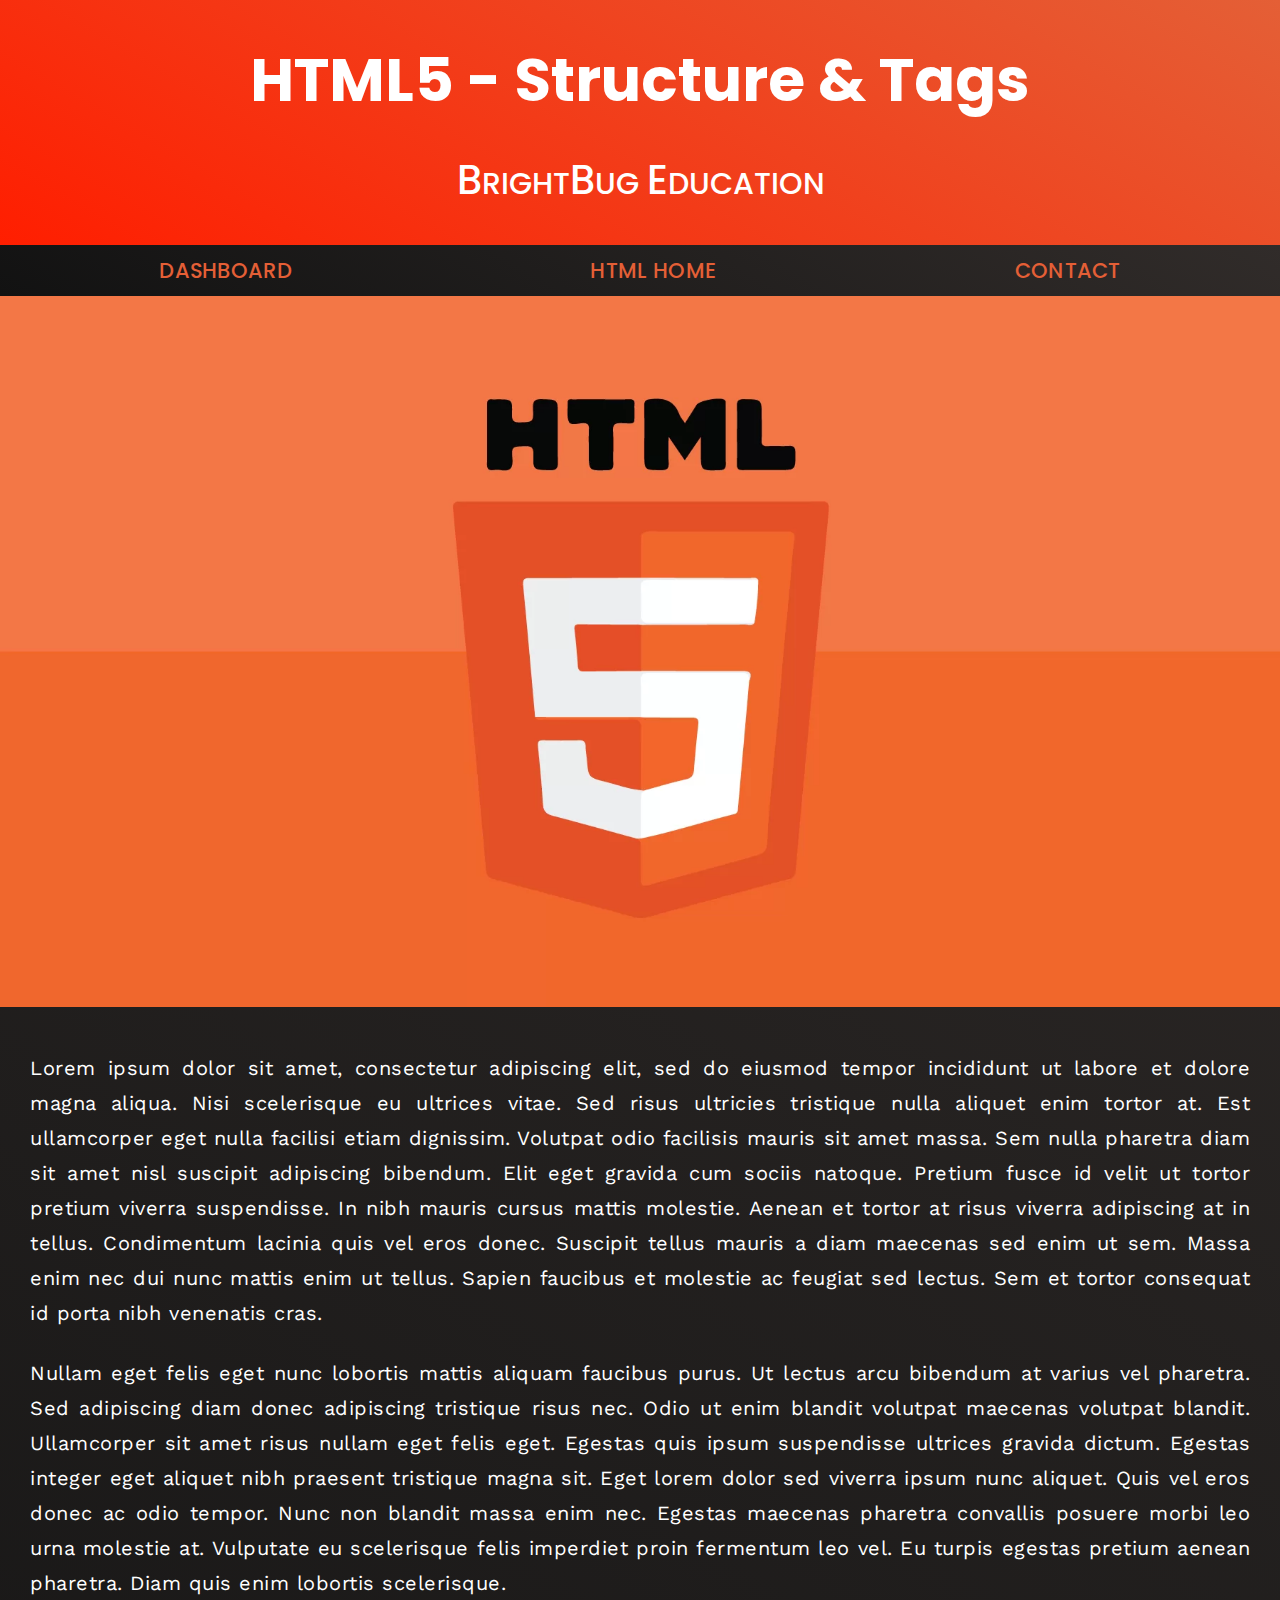
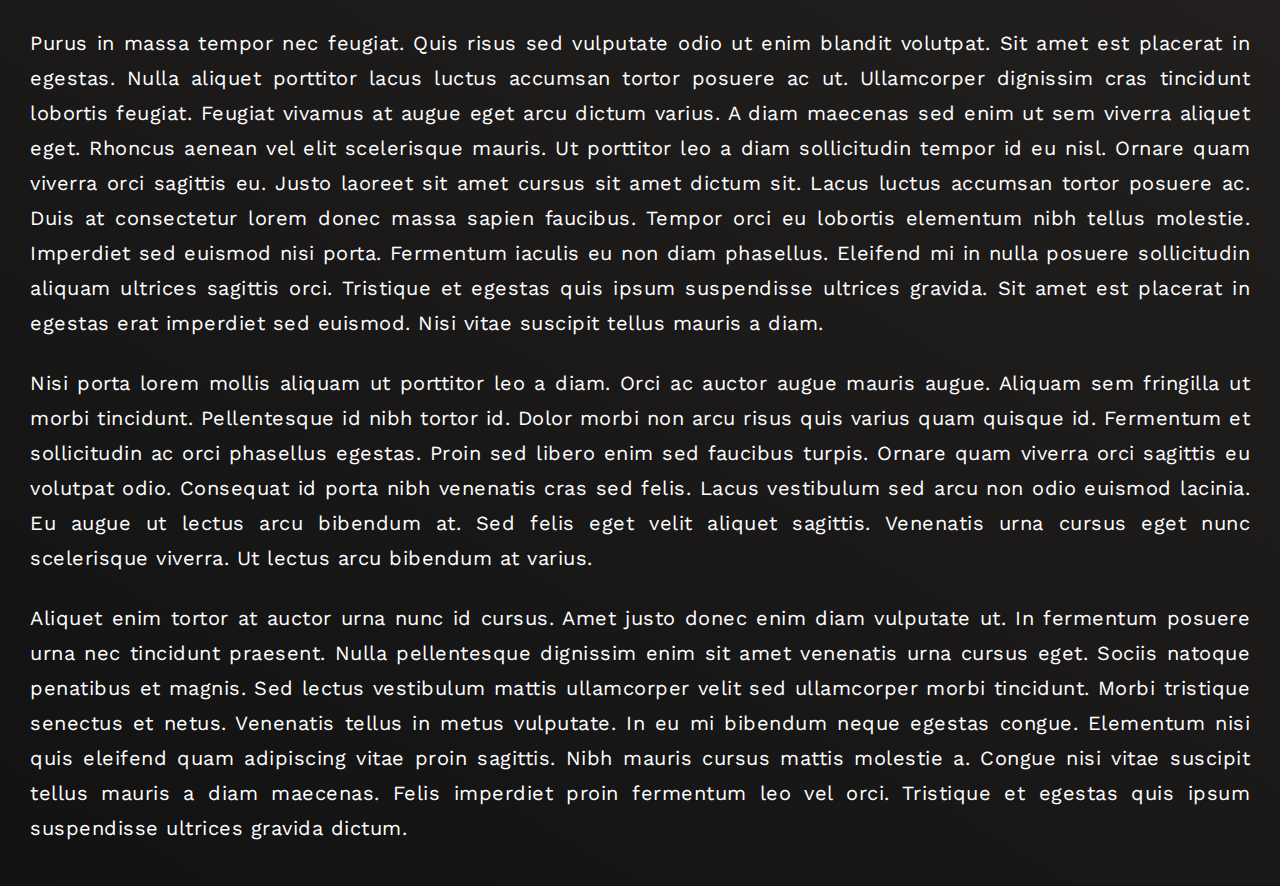
<file: HTML5/L2-Structure.html>
<!DOCTYPE html>
<html>
<head>
	<link rel = "icon" href =  
"https://i.postimg.cc/9Q1zGz05/BBE.png" 
        type = "image/x-icon" class="x-icon">
	<title>HTML5-Structure & Tags | BrightBug Education</title>
	<!--Google Font-->
	<link href="https://fonts.googleapis.com/css2?family=Poppins:wght@500;600&family=Work+Sans&display=swap" rel="stylesheet">
	<!--Stylesheet-->
	<style>
		body{
	background:linear-gradient(
		30deg,#121212,#312c2a);
}
*,*:before,*:after{
	padding: 0;
	margin: 0;
}
header{
	background: linear-gradient(
		30deg,#ff1e00,#e45f36);
	padding: 35px 0;
	margin: 0;
	font-family: 'Poppins',sans-serif;
}
header .toggle
{
	max-width:60px;
	cursor: pointer;
}
header .toggle img
{
	max-width:100%;
}
h1{
	font-size: 60px;
	color: white;
	text-align: center;
}
h5{
	font-size: 30px;
	font-weight:500;
	color: white;
	text-align: center;
}
h5 span{
	font-size: 40px;
	font-weight:500;
	color: white;
	text-align: center;
}
p{
	margin-top: 25px;
}
section{
	font-family: 'Work Sans',sans-serif;
	line-height: 35px;
	font-size: 20px;
	letter-spacing: 0.5px;
	text-align: justify;
	margin: 40px 30px;
	color: white;
}
img{
	width: 100%;
	height: auto;
}
nav{
	background: linear-gradient(
		30deg,#121212,#312c2a);
}
ul{
	list-style-type: none;
	display: flex;
	align-items: center;
	justify-content: space-around;
	padding: 10px;
}
li>a{
	font-family: 'Poppins',sans-serif;
	font-size:21PX;
	text-transform: uppercase;
	font-weight: 500;
	color:#e45f36;
	text-decoration: none;
	letter-spacing: 0.3px
}
.sticky{
	width: 100%;
	background: linear-gradient(
		30deg,#ff1e00,#e45f36);
	position: fixed;
	top: 0;
}
.sticky a{
	color: white;
}
::selection{
	color:#e45f36f3;
	background:#524a4a;
}
::-webkit-scrollbar{
	width:20px;
}
::-webkit-scrollbar-track{
	background:linear-gradient(
		30deg,#121212,#312c2a);
}
::-webkit-scrollbar-thumb{
	background:linear-gradient(45deg,#ff1e00,#e45f36);
	border-radius:8px;
}
	</style>
	<!--Script-->
	<script>
		document.addEventListener('DOMContentLoaded', function(){
	var nav = document.getElementById("nav");
	var current_pos = nav.offsetTop;
	window.onscroll = function(){
		var window_pos = document.documentElement.scrollTop;
		if(window_pos>=current_pos){
			nav.classList.add("sticky");
		}
		else{
			nav.classList.remove("sticky");
		}
	}
} )
	</script>
</head>
<body>
	<header>
		<h1>HTML5 - Structure & Tags</h1><br>
		<h5><span>B</span>RIGHT<span>B</span>UG <span>E</span>DUCATION</h5>
		
	</header>
	<nav id="nav">
		<ul>
			<li>
				<a href="../Dashboard/index.html">Dashboard</a>
			</li>
			<li>
				<a href="index.html">HTML Home</a>
			</li>
			<li>
				<a href="mailto:brightbug.edu@gmail.com">Contact</a>
			</li>
		</ul>
	</nav>
	<img src="images/img1.jpg">
	<section>
		<p>Lorem ipsum dolor sit amet, consectetur adipiscing elit, sed do eiusmod tempor incididunt ut labore et dolore magna aliqua. Nisi scelerisque eu ultrices vitae. Sed risus ultricies tristique nulla aliquet enim tortor at. Est ullamcorper eget nulla facilisi etiam dignissim. Volutpat odio facilisis mauris sit amet massa. Sem nulla pharetra diam sit amet nisl suscipit adipiscing bibendum. Elit eget gravida cum sociis natoque. Pretium fusce id velit ut tortor pretium viverra suspendisse. In nibh mauris cursus mattis molestie. Aenean et tortor at risus viverra adipiscing at in tellus. Condimentum lacinia quis vel eros donec. Suscipit tellus mauris a diam maecenas sed enim ut sem. Massa enim nec dui nunc mattis enim ut tellus. Sapien faucibus et molestie ac feugiat sed lectus. Sem et tortor consequat id porta nibh venenatis cras.</p>
		<p>Nullam eget felis eget nunc lobortis mattis aliquam faucibus purus. Ut lectus arcu bibendum at varius vel pharetra. Sed adipiscing diam donec adipiscing tristique risus nec. Odio ut enim blandit volutpat maecenas volutpat blandit. Ullamcorper sit amet risus nullam eget felis eget. Egestas quis ipsum suspendisse ultrices gravida dictum. Egestas integer eget aliquet nibh praesent tristique magna sit. Eget lorem dolor sed viverra ipsum nunc aliquet. Quis vel eros donec ac odio tempor. Nunc non blandit massa enim nec. Egestas maecenas pharetra convallis posuere morbi leo urna molestie at. Vulputate eu scelerisque felis imperdiet proin fermentum leo vel. Eu turpis egestas pretium aenean pharetra. Diam quis enim lobortis scelerisque.</p>

		<p>Purus in massa tempor nec feugiat. Quis risus sed vulputate odio ut enim blandit volutpat. Sit amet est placerat in egestas. Nulla aliquet porttitor lacus luctus accumsan tortor posuere ac ut. Ullamcorper dignissim cras tincidunt lobortis feugiat. Feugiat vivamus at augue eget arcu dictum varius. A diam maecenas sed enim ut sem viverra aliquet eget. Rhoncus aenean vel elit scelerisque mauris. Ut porttitor leo a diam sollicitudin tempor id eu nisl. Ornare quam viverra orci sagittis eu. Justo laoreet sit amet cursus sit amet dictum sit. Lacus luctus accumsan tortor posuere ac. Duis at consectetur lorem donec massa sapien faucibus. Tempor orci eu lobortis elementum nibh tellus molestie. Imperdiet sed euismod nisi porta. Fermentum iaculis eu non diam phasellus. Eleifend mi in nulla posuere sollicitudin aliquam ultrices sagittis orci. Tristique et egestas quis ipsum suspendisse ultrices gravida. Sit amet est placerat in egestas erat imperdiet sed euismod. Nisi vitae suscipit tellus mauris a diam.</p>

		<p>Nisi porta lorem mollis aliquam ut porttitor leo a diam. Orci ac auctor augue mauris augue. Aliquam sem fringilla ut morbi tincidunt. Pellentesque id nibh tortor id. Dolor morbi non arcu risus quis varius quam quisque id. Fermentum et sollicitudin ac orci phasellus egestas. Proin sed libero enim sed faucibus turpis. Ornare quam viverra orci sagittis eu volutpat odio. Consequat id porta nibh venenatis cras sed felis. Lacus vestibulum sed arcu non odio euismod lacinia. Eu augue ut lectus arcu bibendum at. Sed felis eget velit aliquet sagittis. Venenatis urna cursus eget nunc scelerisque viverra. Ut lectus arcu bibendum at varius.</p>
		<p>Aliquet enim tortor at auctor urna nunc id cursus. Amet justo donec enim diam vulputate ut. In fermentum posuere urna nec tincidunt praesent. Nulla pellentesque dignissim enim sit amet venenatis urna cursus eget. Sociis natoque penatibus et magnis. Sed lectus vestibulum mattis ullamcorper velit sed ullamcorper morbi tincidunt. Morbi tristique senectus et netus. Venenatis tellus in metus vulputate. In eu mi bibendum neque egestas congue. Elementum nisi quis eleifend quam adipiscing vitae proin sagittis. Nibh mauris cursus mattis molestie a. Congue nisi vitae suscipit tellus mauris a diam maecenas. Felis imperdiet proin fermentum leo vel orci. Tristique et egestas quis ipsum suspendisse ultrices gravida dictum.<p>
	</section>
</body>
</html>
</file>
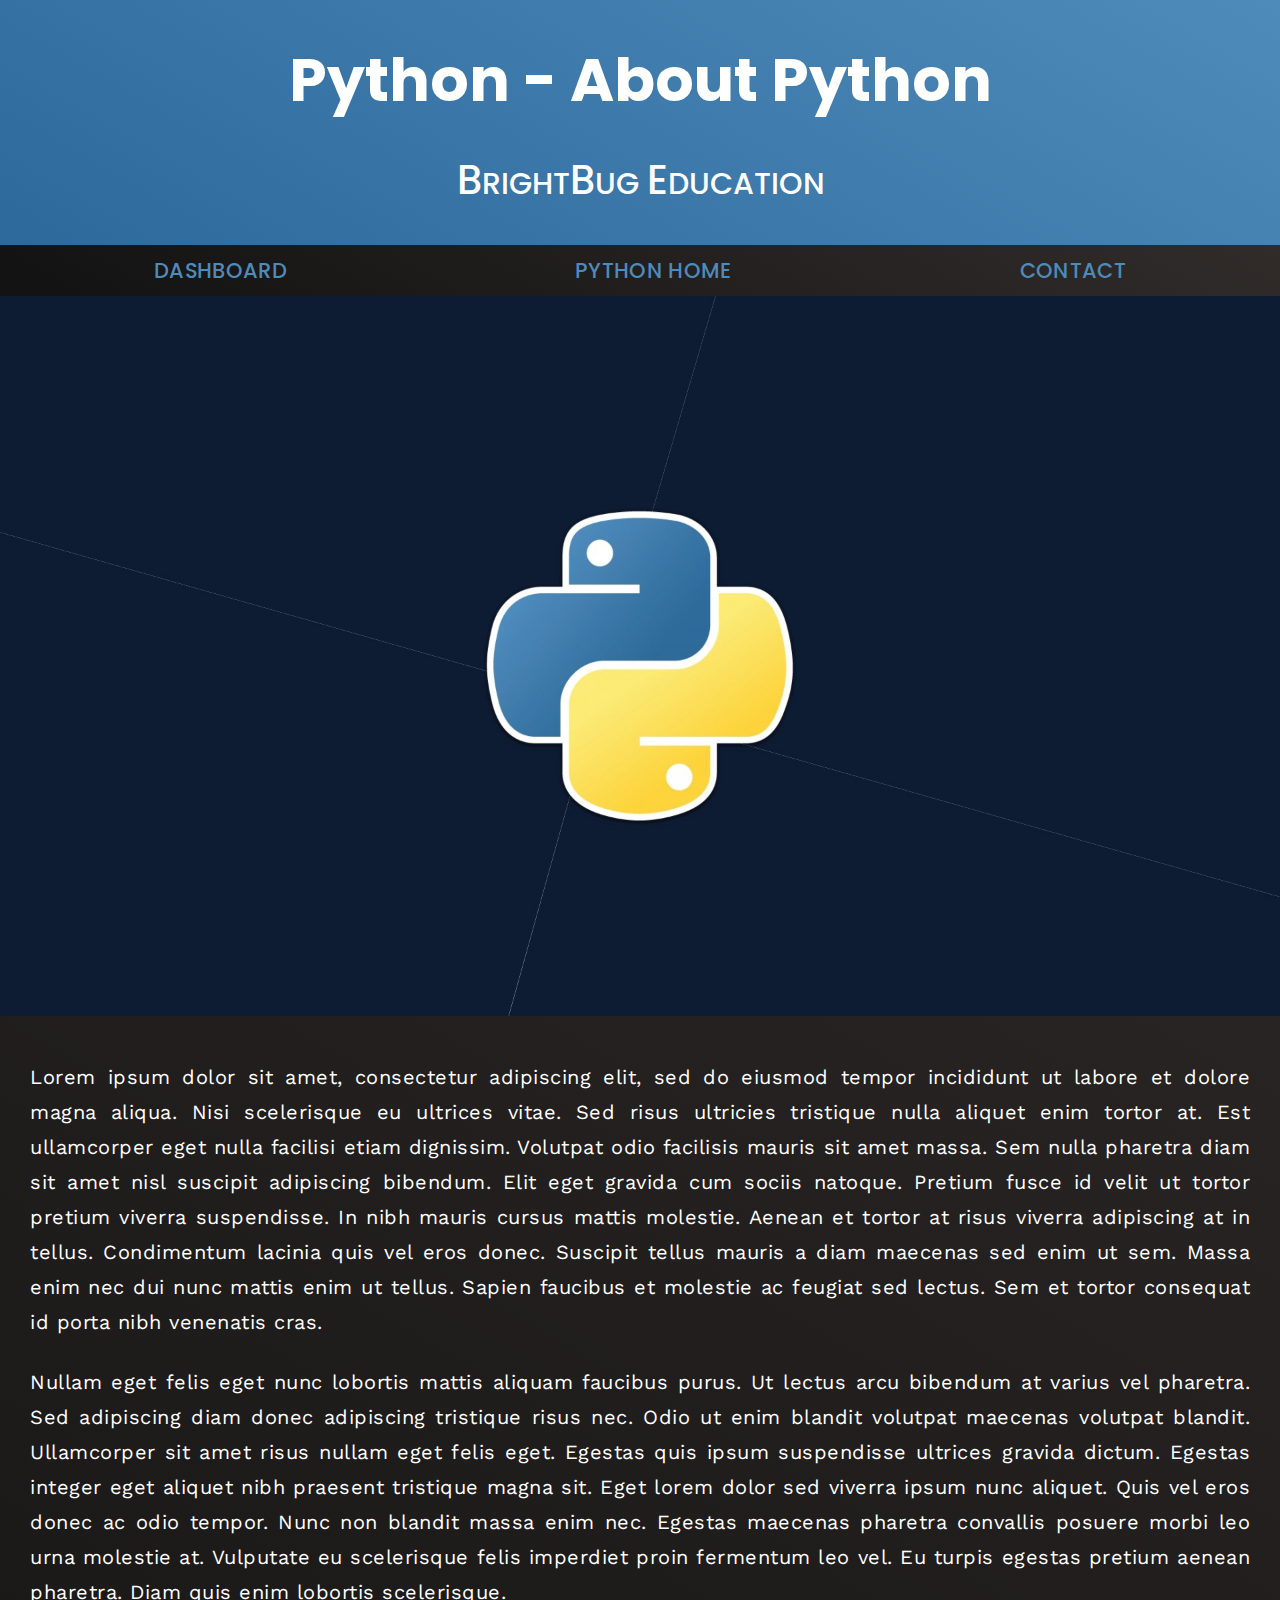
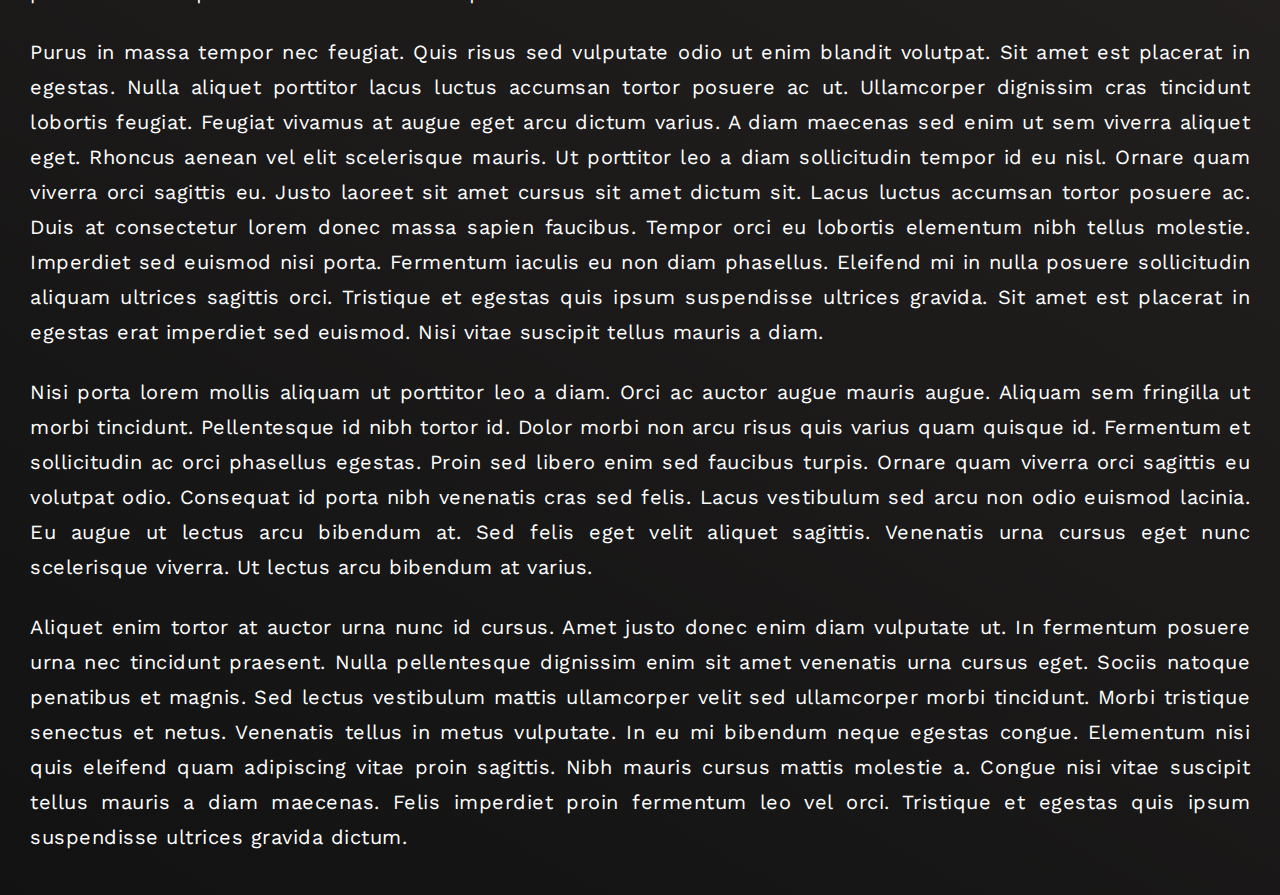
<file: Python/L1-About-Python.html>
<!DOCTYPE html>
<html>
<head>
	<link rel = "icon" href =  
"https://i.postimg.cc/9Q1zGz05/BBE.png" 
        type = "image/x-icon" class="x-icon">

  <meta name="author" content="Legend_2711 (Shreyas)">
	<title>Python-About Python | BrightBug Education</title>
	<!--Google Font-->
	<link href="https://fonts.googleapis.com/css2?family=Poppins:wght@500;600&family=Work+Sans&display=swap" rel="stylesheet">
	<!--Stylesheet-->
	<style>
		body{
	background:linear-gradient(
		30deg,#121212,#312c2a);
}
*,*:before,*:after{
	padding: 0;
	margin: 0;
}
header{
	background: linear-gradient(
		30deg,#2d699b,#4e8bba);
	padding: 35px 0;
	margin: 0;
	font-family: 'Poppins',sans-serif;
}
header .toggle
{
	max-width:60px;
	cursor: pointer;
}
header .toggle img
{
	max-width:100%;
}
h1{
	font-size: 60px;
	color: white;
	text-align: center;
}
h5{
	font-size: 30px;
	font-weight:500;
	color: white;
	text-align: center;
}
h5 span{
	font-size: 40px;
	font-weight:500;
	color: white;
	text-align: center;
}
p{
	margin-top: 25px;
}
section{
	font-family: 'Work Sans',sans-serif;
	line-height: 35px;
	font-size: 20px;
	letter-spacing: 0.5px;
	text-align: justify;
	margin: 40px 30px;
	color: white;
}
img{
	width: 100%;
	height: auto;
}
nav{
	background: linear-gradient(
		30deg,#121212,#312c2a);
}
ul{
	list-style-type: none;
	display: flex;
	align-items: center;
	justify-content: space-around;
	padding: 10px;
}
li>a{
	font-family: 'Poppins',sans-serif;
	font-size:21PX;
	text-transform: uppercase;
	font-weight: 500;
	color:#4e8bba;
	text-decoration: none;
	letter-spacing: 0.3px
}
.sticky{
	width: 100%;
	background: linear-gradient(
		30deg,#2d699b,#4e8bba);
	position: fixed;
	top: 0;
}
.sticky a{
	color: white;
}
::selection{
	color:#4e8bba;
	background:#2d699b;
}
::-webkit-scrollbar{
	width:20px;
}
::-webkit-scrollbar-track{
	background:linear-gradient(
		30deg,#121212,#312c2a);
}
::-webkit-scrollbar-thumb{
	background:linear-gradient(45deg,#2d699b,#4e8bba);
	border-radius:8px;
}
	</style>
	<!--Script-->
	<script>
		document.addEventListener('DOMContentLoaded', function(){
	var nav = document.getElementById("nav");
	var current_pos = nav.offsetTop;
	window.onscroll = function(){
		var window_pos = document.documentElement.scrollTop;
		if(window_pos>=current_pos){
			nav.classList.add("sticky");
		}
		else{
			nav.classList.remove("sticky");
		}
	}
} )
	</script>
</head>
<body>
	<header>
		<h1>Python - About Python</h1><br>
		<h5><span>B</span>RIGHT<span>B</span>UG <span>E</span>DUCATION</h5>
		
	</header>
	<nav id="nav">
		<ul>
			<li>
				<a href="../Dashboard/index.html">Dashboard</a>
			</li>
			<li>
				<a href="index.html">Python Home</a>
			</li>
			<li>
				<a href="mailto:brightbug.edu@gmail.com">Contact</a>
			</li>
		</ul>
	</nav>
	<img src="images/img3.jpeg">
	<section>
		<p>Lorem ipsum dolor sit amet, consectetur adipiscing elit, sed do eiusmod tempor incididunt ut labore et dolore magna aliqua. Nisi scelerisque eu ultrices vitae. Sed risus ultricies tristique nulla aliquet enim tortor at. Est ullamcorper eget nulla facilisi etiam dignissim. Volutpat odio facilisis mauris sit amet massa. Sem nulla pharetra diam sit amet nisl suscipit adipiscing bibendum. Elit eget gravida cum sociis natoque. Pretium fusce id velit ut tortor pretium viverra suspendisse. In nibh mauris cursus mattis molestie. Aenean et tortor at risus viverra adipiscing at in tellus. Condimentum lacinia quis vel eros donec. Suscipit tellus mauris a diam maecenas sed enim ut sem. Massa enim nec dui nunc mattis enim ut tellus. Sapien faucibus et molestie ac feugiat sed lectus. Sem et tortor consequat id porta nibh venenatis cras.</p>
		<p>Nullam eget felis eget nunc lobortis mattis aliquam faucibus purus. Ut lectus arcu bibendum at varius vel pharetra. Sed adipiscing diam donec adipiscing tristique risus nec. Odio ut enim blandit volutpat maecenas volutpat blandit. Ullamcorper sit amet risus nullam eget felis eget. Egestas quis ipsum suspendisse ultrices gravida dictum. Egestas integer eget aliquet nibh praesent tristique magna sit. Eget lorem dolor sed viverra ipsum nunc aliquet. Quis vel eros donec ac odio tempor. Nunc non blandit massa enim nec. Egestas maecenas pharetra convallis posuere morbi leo urna molestie at. Vulputate eu scelerisque felis imperdiet proin fermentum leo vel. Eu turpis egestas pretium aenean pharetra. Diam quis enim lobortis scelerisque.</p>

		<p>Purus in massa tempor nec feugiat. Quis risus sed vulputate odio ut enim blandit volutpat. Sit amet est placerat in egestas. Nulla aliquet porttitor lacus luctus accumsan tortor posuere ac ut. Ullamcorper dignissim cras tincidunt lobortis feugiat. Feugiat vivamus at augue eget arcu dictum varius. A diam maecenas sed enim ut sem viverra aliquet eget. Rhoncus aenean vel elit scelerisque mauris. Ut porttitor leo a diam sollicitudin tempor id eu nisl. Ornare quam viverra orci sagittis eu. Justo laoreet sit amet cursus sit amet dictum sit. Lacus luctus accumsan tortor posuere ac. Duis at consectetur lorem donec massa sapien faucibus. Tempor orci eu lobortis elementum nibh tellus molestie. Imperdiet sed euismod nisi porta. Fermentum iaculis eu non diam phasellus. Eleifend mi in nulla posuere sollicitudin aliquam ultrices sagittis orci. Tristique et egestas quis ipsum suspendisse ultrices gravida. Sit amet est placerat in egestas erat imperdiet sed euismod. Nisi vitae suscipit tellus mauris a diam.</p>

		<p>Nisi porta lorem mollis aliquam ut porttitor leo a diam. Orci ac auctor augue mauris augue. Aliquam sem fringilla ut morbi tincidunt. Pellentesque id nibh tortor id. Dolor morbi non arcu risus quis varius quam quisque id. Fermentum et sollicitudin ac orci phasellus egestas. Proin sed libero enim sed faucibus turpis. Ornare quam viverra orci sagittis eu volutpat odio. Consequat id porta nibh venenatis cras sed felis. Lacus vestibulum sed arcu non odio euismod lacinia. Eu augue ut lectus arcu bibendum at. Sed felis eget velit aliquet sagittis. Venenatis urna cursus eget nunc scelerisque viverra. Ut lectus arcu bibendum at varius.</p>
		<p>Aliquet enim tortor at auctor urna nunc id cursus. Amet justo donec enim diam vulputate ut. In fermentum posuere urna nec tincidunt praesent. Nulla pellentesque dignissim enim sit amet venenatis urna cursus eget. Sociis natoque penatibus et magnis. Sed lectus vestibulum mattis ullamcorper velit sed ullamcorper morbi tincidunt. Morbi tristique senectus et netus. Venenatis tellus in metus vulputate. In eu mi bibendum neque egestas congue. Elementum nisi quis eleifend quam adipiscing vitae proin sagittis. Nibh mauris cursus mattis molestie a. Congue nisi vitae suscipit tellus mauris a diam maecenas. Felis imperdiet proin fermentum leo vel orci. Tristique et egestas quis ipsum suspendisse ultrices gravida dictum.<p>
	</section>
</body>
</html>
</file>
<file: style.css>
@import url('https://fonts.googleapis.com/css2?family=Poppins:wght@200;300;400;500;600;700;800;900&display=swap');
*
{
	margin: 0;
	padding: 0;
	box-sizing: border-box;
	font-family: 'Poppins',sans-serif;
}
header
{
	position: absolute;
	top: 0;
	left: 0;
	width: 100%;
	display: flex;
	justify-content: space-between;
	align-items: center;
	padding: 40px 100px;
	z-index: 1000;
}
header .logo
{
	position: relative;
	font-size: 2em;
	color: #fff;
	text-transform: uppercase;
	font-weight: 700;
	letter-spacing: 2px;
	text-decoration: none;
}
header .logo span
{
	color: #007eff;
}
header .toggle
{
	max-width: 60px;
	cursor: pointer;
}
header .toggle img
{
	max-width: 100%;
}
.banner
{
	position: relative;
	width: 100%;
	min-height: 100vh;
	padding: 0px 100px;
	background: #111;
	display: flex;
	justify-content: flex-start;
	align-items: center;
}
.banner:before
{
	content: '';
	position: absolute;
	right: 0;
	top: 0;
	width: 400px;
	height: 100%;
	background: #007eff;
	transform-origin: top;
	transform: skewX(-25deg);
	z-index: 1;
}
.banner video
{
	position: absolute;
	top: 0;
	left: 0;
	width:100%;
	height: 100%;
	object-fit: cover;
	opacity: 0.15;
	pointer-events: none;
}
.banner .textBox
{
	position: relative;
	max-width: 600px;
	z-index: 2;
}
.banner .textBox h2
{
	color: #fff;
	font-size: 3em;
}
.banner .textBox p
{
	color: #fff;
	font-size: 1.1em;
	margin: 5px 0 25px;
}
.banner .textBox a
{
	position: relative;
	display: inline-block;
	background: #fff;
	color: #111;
	padding: 15px 25px;
	text-decoration: none;
	font-size: 1.1em;
	text-transform: uppercase;
	letter-spacing: 1px;
	font-weight: 500;
	margin: 8px;
}
.banner .imgBox
{
	position: relative;
	height: 100vh;
	display: flex;
	justify-content: center;
	align-items: center;
	width: 50%;
	z-index: 2;
}
.banner .imgBox img
{
	position: absolute;
	bottom: 0;
	height: 80%;
	z-index: 10000;
	max-width: 670px;
}
.sci
{
	position: absolute;
	bottom: 20px;
	letter-spacing: 100px;
	display: flex;
	justify-content:center;
	align-items:center;
}
.sci li
{
	list-style: none;
}
.sci li a
{
	display: inline-block;
	margin-right: 15px;
}
.sci li a img
{
	transform: scale(0.5);
	filter: invert(1);
	height:47.5px;
}
	@media (max-width: 1244px)
{
	header
	{
		padding: 20px 50px;
	}
	.banner
	{
		padding: 150px 50px 0;
		flex-direction: column;
		overflow: hidden;
	}
	.banner:before
	{
		width: 300px;
		transform: skewX(-25deg) translateX(50%);
	}
	.banner .textBox
	{
		max-width: 100%;
	}
	.sci
	{
		z-index: 1000;
		left: initial;
		right: 20px;
		flex-direction: column;
	}
	.banner .imgBox img
{
	height: 65%;
}
}
::selection
{
	background: #181818;
	color: #007eff;
}
.content{
    display: none;
}
.loader{
    height: 100vh;
    width: 100vw;
    overflow: hidden;
    background-color: #16191e;
    position: absolute;
}
.loader>div{
    height: 100px;
    width: 100px;
    border: 15px solid #45474b;
    border-top-color: #007eff;
    position: absolute;
    margin: auto;
    top: 0;
    bottom: 0;
    left: 0;
    right: 0;
    border-radius: 50%;
    animation: spin 1.5s infinite linear;
}
@keyframes spin{
    100%{
        transform: rotate(360deg);
    }
}
</file>
<file: PF landing page - Copy/style.css>
@import url('https://fonts.googleapis.com/css2?family=Poppins:wght@200;300;400;500;600;700;800;900&display=swap');
*
{
	margin: 0;
	padding: 0;
	box-sizing: border-box;
	font-family: 'Poppins',sans-serif;
	scroll-behavior: smooth;
}
body
{
	background: #fff;
}
section
{
	padding: 100px;
}
.banner
{
	position: relative;
	min-height: 100vh;
	background: url(banner.jpg);
	background-size: cover;
	background-position: right;
	display: flex;
	justify-content:space-between;
	align-items: center; 
}
.banner h2
{
	font-size: 3em;
	color: #fff;
	font-weight: 500;
	line-height: 1.5em;
}
.banner h2 span
{
	font-weight: 700;
	font-size: 1.5em;
}
.banner h3
{
	font-size: 1.5em;
	color: #fff;
	font-weight: 500;
}
.btn
{
	position: relative;
	background: #2196f3;
	color: #fff;
	display: inline-block;
	margin-top: 20px;
	padding: 10px 30px;
	font-size: 18px;
	text-transform: uppercase;
	text-decoration: none;
	font-weight: 500;
	letter-spacing: 2px;
}
header
{
	position: fixed;
	top: 0;
	left: 0;
	width: 100%;
	padding: 40px 100px;
	z-index: 1000;
	display: flex;
	justify-content: space-between;
	align-items: center;
	transition: 0.5s;
}
header.sticky
{
	background: #fff;
	padding:20px 100px;
	box-shadow: 0 5px 20px rgba(0,0,0,0.1);
}
header .logo
{
	color: #fff;
	font-size: 24px;
	text-decoration: none;
	text-transform: uppercase;
	font-weight: 700;
	letter-spacing: 2px;
}
header.sticky .logo
{
	color: #111;
}
header ul
{
	position: relative;
	display: flex;
}
header ul li
{
	position: relative;
	list-style: none;
}
header ul li a
{
	position: relative;
	display: inline-block;
	margin: 0 15px;
	color: #fff;
	text-decoration: none;
}
header.sticky ul li a
{
	color: #111;
}
.heading
{
	width: 100%;
	text-align: center;
	margin: 30px;
	color: #111;
}
.heading h2
{
	font-weight: 600;
	font-size: 30px;
}
.content
{
	display: flex;
	justify-content: space-between;
}
.contentBx
{
	padding-right: 30px;
}
.contentBx h3
{
	font-size: 24px;
	margin-bottom: 10px;
}
.w50
{
	min-width: 50%;
}
img
{
	max-width: 100%;
}
.services
{
	background: #111;
}
.heading.white
{
	color:#fff;
}
.services .content
{
	display: flex;
	justify-content: center;
	flex-wrap: wrap;
	flex-direction: row;
}
.services .content .servicesBx
{
	padding: 40px 20px;
	background: #222;
	color: #fff;
	max-width: 340px;
	margin:20px;
	text-align: center;
	transition: 0.5s;
}
.services .content .servicesBx:hover
{
	background: #2196f3;
}
.services .content .servicesBx img
{
	max-width: 80px;
	filter: invert(1);
}
.services .content .servicesBx h2
{
	font-size: 20px;
	font-weight: 600;
}
.work .content
{
	display: flex;
	justify-content: space-between;
	flex-wrap: wrap;
}
.work .content .workBx
{
	width: 50%;
	padding: 20px;
}
.work .content .workBx img
{
	max-width: 100%;
}
.testimonial
{
	background: #f7f7f7;
}
.testimonial .content
{
	display: flex;
	justify-content: space-between;
	flex-wrap: wrap;
}
.testimonial .content .testimonialBx
{
	max-width: calc(50% - 40px);
	padding:60px 40px;
	margin: 20px;
	background: #2196f3;
}
.testimonial .content .testimonialBx p
{
	color: #fff;
	font-style: italic;
	font-size: 16px;
	font-weight: 300;
}
.testimonial .content .testimonialBx h3
{
	margin-top: 40px;
	text-align: end;
	color: #fff;
	font-size: 20px;
	font-weight: 600;
	line-height: 1em;
}
.testimonial .content .testimonialBx h3 span
{
	font-size: 14px;
	font-weight: 400;
}
.contact
{
	background: #111;
}
.formBx
{
	min-width: 60%;
}
.formBx form
{
	display: flex;
	flex-direction: column;
}
.formBx form h3,
.contactInfo h3
{
	color:#fff;
	font-size: 20px;
	font-weight: 500;
	margin-bottom: 10px;
}
.formBx form input,
.formBx form textarea
{
	margin-bottom: 20px;
	padding: 15px;
	font-size: 16px;
	border: none;
	outline: none;
	background: #222;
	color: #fff;
	resize: none;
}
.formBx form textarea
{
	min-height: 200px; 
}
.formBx form input:placeholder,
.formBx form textarea:placeholder
{
	color: #999;
}
.formBx form input[type="submit"]
{
	max-width: 100px;
	background: #2196f3;
	cursor: pointer;
	text-transform: uppercase;
	letter-spacing: 2px;
}
.contactInfo
{
	min-width: 40%;
}
.contactInfoBx
{
	position: relative;
}
.contactInfoBx .box
{
	position: relative;
	padding: 20px 0;
	display: flex;
}
.contactInfoBx .box .icon
{
	min-width: 40px;
	padding-top: 4px;
	color: #fff;
	display: flex;
	justify-content: center;
	align-items: flex-start;
	font-size: 24px;
}
.contactInfoBx .box .text
{
	display: flex;
	margin-left: 20px;
	font-size: 16px;
	color: #fff;
	flex-direction: column;
	font-weight: 300;
}
.contactInfoBx .box .text h3
{
	font-weight: 500;
	color: #2196f3;
	margin-bottom: 0;
}
.copyright
{
	background: #000;
	color: #fff;
	text-align: center;
	padding: 10px;
}
@media (max-width: 991px)
{
	header,
	header.sticky
	{
		padding: 20px 50px;
		z-index: 1000;
	}
	.menu
	{
		position: fixed;
		top: 75px;
		left: -100%;
		display: block;
		padding: 100px 50px;
		text-align: center;
		width: 100%;
		height: 100vh;
		background: #fff;
		transition: 0.5s;
		z-index: 999;
		border-top: 1px solid rgba(0,0,0,0.2);
	}
	.menu.active
	{
		left: 0;
	}
	header ul li a
	{
		color: #111;
		font-size: 24px;
		margin:10px;
	}
	.toggle
	{
		width: 40px;
		height: 40px;
		background: url(menu.png);
		background-position: center;
		background-repeat: no-repeat;
		background-size: 30px;
		cursor: pointer;
	}
	.toggle.active
	{
		background: url(close.png);
		background-position: center;
		background-repeat: no-repeat;
		background-size: 25px;
		cursor: pointer;
	}
	header.sticky .toggle
	{
		filter: invert(1);
	}
	section
	{
		padding:100px 50px;
	}
	.banner
	{
		padding: 150px 50px 100px;
	}
	.banner h2
	{
		font-size: 1.5em;
	}
	.banner h3
	{
		font-size: 1em;
	}
	.btn
	{
		margin-top: 10px;
		padding: 10px 20px;
		font-size: 16px;
	}
	.heading h2
	{
		font-size: 24px;
	}
	.contentBx h3
	{
		font-size: 20px;
	}
	.content
	{
		flex-direction: column;
	}
	.w50
	{
		margin-bottom: 20px;
	}
	.services .content .servicesBx
	{
		margin:10px;
	}
	.work .content .workBx
	{
		width: 100%;
		padding: 10px;
	}
	.testimonial .content .testimonialBx
	{
		max-width: calc(100% -20px);
		padding: 40px 20px;
		margin:10px;
		background:#2196f3;
	}
	.testimonial .content .testimonialBx h3
	{
		margin-top: 20px;
	}
	.contactInfo
	{
		margin:20px 0;
	}
}

@media (max-width: 600px)
{
	header,
	header.sticky
	{
		padding: 20px 20px;
	}
	.banner
	{
		padding: 150px 20px 100px;
	}
	.section
	{
		padding: 100px 20px;
	}
}
</file>
